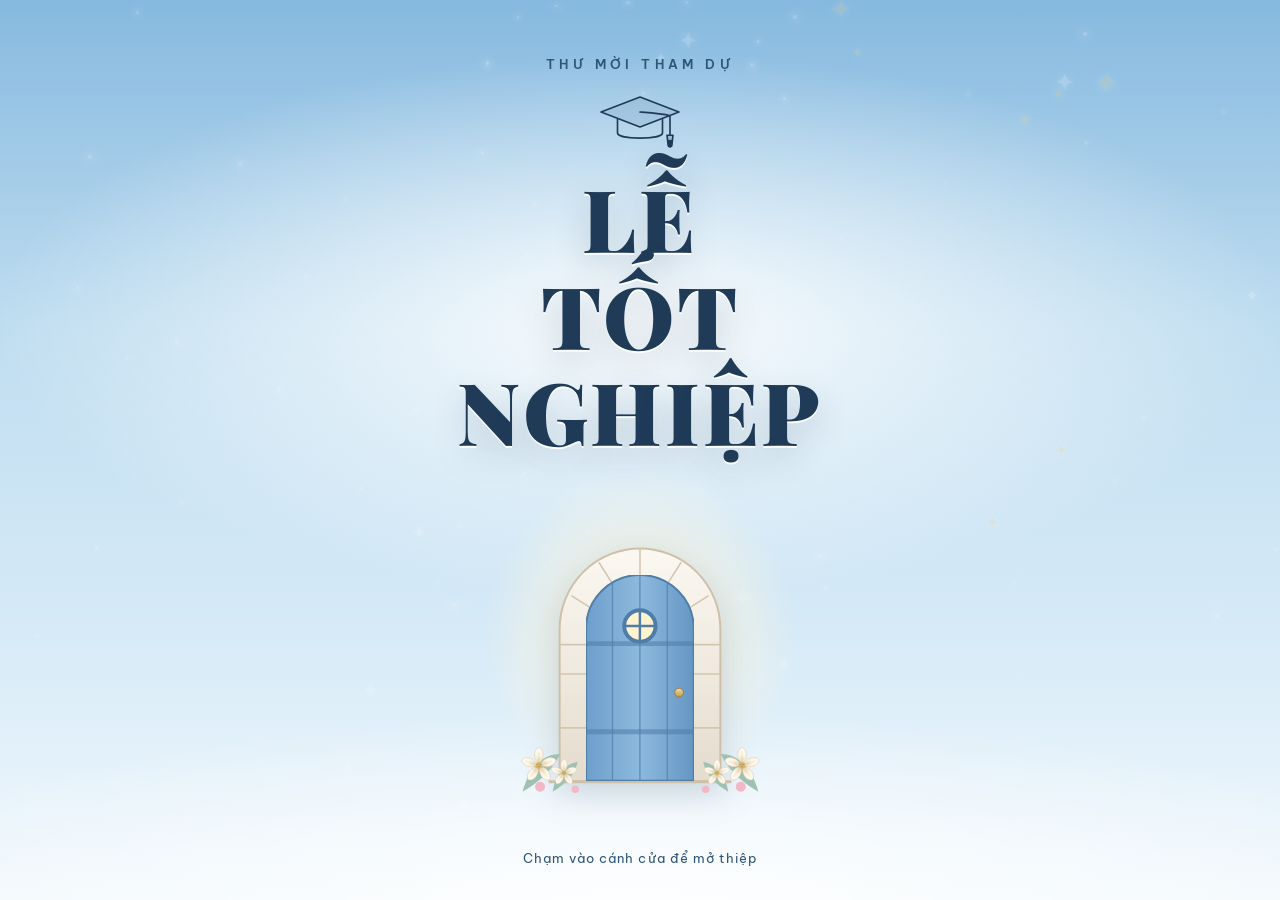
<file: index.html>
<!doctype html>
<html lang="vi">
<head>
  <meta charset="utf-8">
  <meta name="viewport" content="width=device-width, initial-scale=1, viewport-fit=cover">
  <title>Thư mời Lễ Tốt Nghiệp · Nguyễn Minh Châu</title>
  <meta name="description" content="Thân mời bạn đến dự Lễ Tốt Nghiệp của Minh Châu. Chạm để mở thiệp và xác nhận tham gia.">
  <meta name="theme-color" content="#BFDDF0">

  <!-- Ảnh & tiêu đề khi chia sẻ link qua Zalo / Facebook / Messenger.
       Sau khi deploy, đổi og:image thành URL đầy đủ, vd: https://ten-ban.github.io/thiep/assets/img/og-cover.jpg -->
  <meta property="og:type" content="website">
  <meta property="og:title" content="Thư mời Lễ Tốt Nghiệp · Nguyễn Minh Châu">
  <meta property="og:description" content="Thân mời bạn đến dự Lễ Tốt Nghiệp của Minh Châu, 9:30 thứ Bảy 17/10/2026 tại ĐH Tôn Đức Thắng. Chạm để mở thiệp nhé!">
  <meta property="og:image" content="https://nhocratac.github.io/minhchau/assets/img/og-cover.jpg">
  <meta name="twitter:card" content="summary_large_image">

  <link rel="icon" href="assets/img/favicon.svg" type="image/svg+xml">
  <link rel="preconnect" href="https://fonts.googleapis.com">
  <link rel="preconnect" href="https://fonts.gstatic.com" crossorigin>
  <link rel="stylesheet" href="https://fonts.googleapis.com/css2?family=Be+Vietnam+Pro:wght@300;400;500;600;700&family=Great+Vibes&family=Playfair+Display:ital,wght@0,500;0,600;0,700;0,800;0,900;1,500&display=swap">
  <link rel="stylesheet" href="assets/css/style.css">
</head>
<body class="is-locked">

  <!-- ===== SVG dùng chung (hoa ly, mũ tốt nghiệp...) ===== -->
  <svg class="svg-defs" aria-hidden="true" focusable="false">
    <defs>
      <radialGradient id="g-lily" cx="0" cy="0" r="100" gradientUnits="userSpaceOnUse">
        <stop offset="0" stop-color="#FFFFFF"/>
        <stop offset=".32" stop-color="#E4F1FA"/>
        <stop offset=".7" stop-color="#8CBDE1"/>
        <stop offset="1" stop-color="#4F86B8"/>
      </radialGradient>
      <linearGradient id="g-cap" x1="0" y1="0" x2="1" y2="1">
        <stop offset="0" stop-color="#3B6A92"/>
        <stop offset="1" stop-color="#1F3B57"/>
      </linearGradient>
      <linearGradient id="g-gold" x1="0" y1="0" x2="0" y2="1">
        <stop offset="0" stop-color="#F1DCA6"/>
        <stop offset="1" stop-color="#C39A4E"/>
      </linearGradient>
      <radialGradient id="g-petal" cx=".5" cy=".85" r=".9">
        <stop offset="0" stop-color="#E7D3AE"/>
        <stop offset=".45" stop-color="#FBF4E6"/>
        <stop offset="1" stop-color="#FFFDF8"/>
      </radialGradient>
      <linearGradient id="g-paper" x1="0" y1="0" x2="0" y2="1">
        <stop offset="0" stop-color="#FFFDF6"/>
        <stop offset=".55" stop-color="#F4EAD3"/>
        <stop offset="1" stop-color="#E2D2AE"/>
      </linearGradient>
    </defs>

    <symbol id="i-lily" viewBox="-100 -100 200 200">
      <g fill="url(#g-lily)" stroke="#FFFFFF" stroke-opacity=".55" stroke-width="1">
        <path d="M0 0C18-26 28-64 0-98C-28-64-18-26 0 0Z"/>
        <path d="M0 0C18-26 28-64 0-98C-28-64-18-26 0 0Z" transform="rotate(120)"/>
        <path d="M0 0C18-26 28-64 0-98C-28-64-18-26 0 0Z" transform="rotate(240)"/>
        <path d="M0 0C15-22 24-56 0-86C-24-56-15-22 0 0Z" transform="rotate(60)"/>
        <path d="M0 0C15-22 24-56 0-86C-24-56-15-22 0 0Z" transform="rotate(180)"/>
        <path d="M0 0C15-22 24-56 0-86C-24-56-15-22 0 0Z" transform="rotate(300)"/>
      </g>
      <g stroke="#FFFFFF" stroke-opacity=".7" stroke-width="1.2" fill="none">
        <path d="M0-8V-78"/><path d="M0-8V-78" transform="rotate(120)"/><path d="M0-8V-78" transform="rotate(240)"/>
      </g>
      <g stroke="#F3E6C4" stroke-width="1.4" fill="#E9CF8E">
        <path d="M0 0Q6-20 10-34" fill="none"/><ellipse cx="10" cy="-36" rx="2.4" ry="4.2"/>
        <path d="M0 0Q-8-18-14-30" fill="none"/><ellipse cx="-14" cy="-32" rx="2.4" ry="4.2"/>
        <path d="M0 0Q18-8 30-12" fill="none"/><ellipse cx="32" cy="-12" rx="4.2" ry="2.4"/>
        <path d="M0 0Q-16 6-28 4" fill="none"/><ellipse cx="-30" cy="4" rx="4.2" ry="2.4"/>
      </g>
    </symbol>

    <symbol id="i-cap-line" viewBox="0 0 120 84">
      <g fill="none" stroke="currentColor" stroke-width="2.2" stroke-linejoin="round" stroke-linecap="round">
        <path d="M60 8 112 28 60 48 8 28Z" fill="currentColor" fill-opacity=".08"/>
        <path d="M30 38v18c0 9 60 9 60 0V38"/>
        <path d="M60 28c14 1 30 2 40 5v26"/>
        <path d="M96 59h8l-1.5 13h-5Z" fill="currentColor" fill-opacity=".2"/>
        <path d="M98 66v8M100 66v9M102 66v8"/>
      </g>
    </symbol>

    <symbol id="i-cap" viewBox="0 0 120 92">
      <path d="M32 40v20c0 10 56 10 56 0V40Z" fill="#1A2F45"/>
      <path d="M6 33 60 55l54-22v4L60 59 6 37Z" fill="#142638"/>
      <path d="M60 10l54 23-54 22L6 33Z" fill="url(#g-cap)"/>
      <path d="M60 14 104 33 60 51" fill="none" stroke="#FFFFFF" stroke-opacity=".18" stroke-width="1.5"/>
      <path d="M60 33c16 3 30 7 38 11v20" fill="none" stroke="url(#g-gold)" stroke-width="2.4" stroke-linecap="round"/>
      <path d="M94 63h8l3 19H91Z" fill="url(#g-gold)"/>
      <path d="M94 68l-1 13M98 68v14M102 68l1 13" stroke="#B88F45" stroke-width=".9"/>
      <circle cx="60" cy="33" r="3.4" fill="url(#g-gold)"/>
    </symbol>

    <symbol id="i-flourish" viewBox="0 0 170 120">
      <g fill="none" stroke="#FFFFFF" stroke-linecap="round">
        <path d="M166 6C130 2 104 16 98 38c-5 20 14 30 26 18 9-9 0-21-9-15" stroke-width="2"/>
        <path d="M98 38C76 28 50 34 40 54c-8 17 7 29 20 21 9-6 3-17-6-13" stroke-width="2"/>
        <path d="M40 54C26 52 14 60 8 74" stroke-width="1.6"/>
        <path d="M124 56c10 16 30 20 40 8" stroke-width="1.6"/>
        <path d="M166 16c-20 4-32 14-34 30" stroke-width="3.2" stroke-dasharray="0 7" opacity=".9"/>
        <path d="M150 74c-14 14-34 18-52 12" stroke-width="3.2" stroke-dasharray="0 7" opacity=".9"/>
        <path d="M84 20c-16-6-34-2-46 10" stroke-width="3" stroke-dasharray="0 7" opacity=".85"/>
        <path d="M30 86c-6 8-14 12-24 12" stroke-width="2.6" stroke-dasharray="0 6" opacity=".8"/>
      </g>
      <g fill="#FFFFFF"><circle cx="8" cy="74" r="2.4"/><circle cx="164" cy="64" r="2.4"/><circle cx="115" cy="41" r="2"/><circle cx="54" cy="62" r="2"/></g>
    </symbol>

    <symbol id="i-flower" viewBox="-40 -40 80 80">
      <g fill="url(#g-petal)" stroke="#D9C29B" stroke-width="1">
        <path d="M0-4C-12-12-12-34 0-38 12-34 12-12 0-4Z"/>
        <path d="M0-4C-12-12-12-34 0-38 12-34 12-12 0-4Z" transform="rotate(72)"/>
        <path d="M0-4C-12-12-12-34 0-38 12-34 12-12 0-4Z" transform="rotate(144)"/>
        <path d="M0-4C-12-12-12-34 0-38 12-34 12-12 0-4Z" transform="rotate(216)"/>
        <path d="M0-4C-12-12-12-34 0-38 12-34 12-12 0-4Z" transform="rotate(288)"/>
      </g>
      <g stroke="#E3CFA6" stroke-width=".8" fill="none" opacity=".9">
        <path d="M0-8V-30"/><path d="M0-8V-30" transform="rotate(72)"/><path d="M0-8V-30" transform="rotate(144)"/><path d="M0-8V-30" transform="rotate(216)"/><path d="M0-8V-30" transform="rotate(288)"/>
      </g>
      <circle r="7" fill="#D8B46A"/>
      <g fill="#A47E3C"><circle cx="-2.5" cy="-2" r="1.1"/><circle cx="2.6" cy="-1.4" r="1.1"/><circle cx="0" cy="2.6" r="1.1"/></g>
    </symbol>

    <symbol id="i-diploma" viewBox="0 0 170 96">
      <rect x="12" y="32" width="132" height="32" rx="16" fill="url(#g-paper)" stroke="#D6C29A"/>
      <ellipse cx="144" cy="48" rx="9" ry="16" fill="#F7EEDA" stroke="#D6C29A"/>
      <ellipse cx="144" cy="48" rx="4" ry="8" fill="none" stroke="#CDB68A"/>
      <path d="M22 38h100" stroke="#FFFFFF" stroke-width="3" stroke-linecap="round" opacity=".8"/>
      <rect x="70" y="30" width="13" height="36" fill="#2E5577"/>
      <path d="M76 48C58 26 48 42 60 50ZM77 48c18-22 28-6 16 2Z" fill="#2E5577"/>
      <path d="M74 50 62 82l7-3 4 7 4-34ZM79 50l13 31-7-2-4 7-3-35Z" fill="#244867"/>
      <circle cx="76.5" cy="48.5" r="5" fill="url(#g-gold)"/>
    </symbol>

    <symbol id="i-sparkle" viewBox="0 0 20 20">
      <path d="M10 0c1 6 4 9 10 10-6 1-9 4-10 10C9 14 6 11 0 10 6 9 9 6 10 0Z"/>
    </symbol>
  </svg>

  <!-- =================================================================
       1) MÀN MỞ ĐẦU — chạm cửa để mở thiệp
       ================================================================= -->
  <section class="intro" id="intro" aria-label="Mở thiệp mời">
    <div class="intro__stars" id="stars" aria-hidden="true"></div>

    <div class="intro__content">
      <p class="intro__eyebrow" data-bind="text.eyebrow">Thư mời tham dự</p>
      <svg class="intro__cap" aria-hidden="true"><use href="#i-cap-line"/></svg>
      <h1 class="intro__title" id="introTitle">Lễ Tốt Nghiệp</h1>
    </div>

    <button class="door" id="door" type="button" aria-label="Mở thiệp mời">
      <span class="door__glow" aria-hidden="true"></span>
      <svg class="door__frame" viewBox="0 0 200 260" aria-hidden="true">
        <defs>
          <radialGradient id="g-doorlight" cx=".5" cy=".55" r=".6">
            <stop offset="0" stop-color="#FFFFFF"/>
            <stop offset=".6" stop-color="#FFF6DD"/>
            <stop offset="1" stop-color="#F6DFA4"/>
          </radialGradient>
          <linearGradient id="g-stone" x1="0" y1="0" x2="0" y2="1">
            <stop offset="0" stop-color="#FBF8F2"/>
            <stop offset="1" stop-color="#E4DCCD"/>
          </linearGradient>
        </defs>
        <path d="M18 260V104a82 82 0 0 1 164 0v156Z" fill="url(#g-stone)" stroke="#CDBFA8" stroke-width="2"/>
        <g stroke="#D3C6B0" stroke-width="1.6" fill="none">
          <path d="M18 150h27M155 150h27M18 205h27M155 205h27M18 120h27M155 120h27"/>
          <path d="M100 22v28M58 36l14 22M142 36l-14 22M30 70l22 14M170 70l-22 14"/>
        </g>
        <path d="M45 260V105a55 55 0 0 1 110 0v155Z" fill="url(#g-doorlight)"/>
        <path d="M8 260h184" stroke="#CDBFA8" stroke-width="3" stroke-linecap="round"/>
      </svg>
      <span class="door__leaf" aria-hidden="true">
        <svg viewBox="45 50 110 210" preserveAspectRatio="none">
          <defs>
            <linearGradient id="g-wood" x1="0" y1="0" x2="1" y2="0">
              <stop offset="0" stop-color="#6E9FCB"/>
              <stop offset=".5" stop-color="#8DB9DE"/>
              <stop offset="1" stop-color="#6596C3"/>
            </linearGradient>
          </defs>
          <path d="M45 260V105a55 55 0 0 1 110 0v155Z" fill="url(#g-wood)" stroke="#4E7DA8" stroke-width="2"/>
          <g stroke="#5683AE" stroke-width="1.4" opacity=".8">
            <path d="M72 58V260M100 50V260M128 58V260"/>
          </g>
          <path d="M45 120h110M45 210h110" stroke="#4E7DA8" stroke-width="5" opacity=".55"/>
          <circle cx="100" cy="102" r="16" fill="#FFF3CF" stroke="#4E7DA8" stroke-width="4"/>
          <path d="M100 86v32M84 102h32" stroke="#4E7DA8" stroke-width="2.5"/>
          <circle cx="140" cy="170" r="4.5" fill="url(#g-gold)" stroke="#9C7A3A" stroke-width="1"/>
        </svg>
      </span>
      <svg class="door__flowers" viewBox="0 0 200 60" aria-hidden="true">
        <g fill="#9EC1B1"><path d="M6 58c6-22 18-30 30-30-6 12-16 22-30 30Z"/><path d="M194 58c-6-22-18-30-30-30 6 12 16 22 30 30Z"/><path d="M30 58c2-14 10-22 20-24-2 10-10 18-20 24Z"/><path d="M170 58c-2-14-10-22-20-24 2 10 10 18 20 24Z"/></g>
        <use href="#i-flower" x="4" y="22" width="30" height="30"/>
        <use href="#i-flower" x="28" y="32" width="22" height="22"/>
        <use href="#i-flower" x="166" y="22" width="30" height="30"/>
        <use href="#i-flower" x="150" y="32" width="22" height="22"/>
        <g fill="#F2B8C6"><circle cx="20" cy="54" r="4"/><circle cx="180" cy="54" r="4"/><circle cx="48" cy="56" r="3"/><circle cx="152" cy="56" r="3"/></g>
      </svg>
    </button>

    <p class="intro__hint" data-bind="text.tapHint">Chạm vào cánh cửa để mở thiệp</p>
  </section>

  <div class="flash" id="flash" aria-hidden="true"></div>

  <!-- =================================================================
       2) NỘI DUNG CHÍNH
       ================================================================= -->
  <main class="site" id="site" hidden>
    <div class="bg-flowers" aria-hidden="true">
      <svg class="lily lily--a"><use href="#i-lily"/></svg>
      <svg class="lily lily--b"><use href="#i-lily"/></svg>
      <svg class="lily lily--c"><use href="#i-lily"/></svg>
      <svg class="lily lily--d"><use href="#i-lily"/></svg>
    </div>

    <!-- 2.1 Thiệp mời -->
    <section class="section section--invite" id="thiep" aria-label="Thiệp mời">
      <article class="invite" id="invite">
        <svg class="invite__frame" id="inviteFrame" aria-hidden="true"><path/></svg>
        <svg class="invite__flourish" aria-hidden="true"><use href="#i-flourish"/></svg>

        <header class="invite__top">
          <figure class="badge" aria-label="Ảnh người tốt nghiệp">
            <span class="badge__strap" aria-hidden="true"></span>
            <span class="badge__body">
              <span class="badge__slot" aria-hidden="true"></span>
              <img class="badge__photo" id="photo" src="assets/img/avatar.svg" alt="Ảnh chân dung" width="300" height="400">
            </span>
          </figure>
          <div class="invite__lead">
            <p class="invite__line" data-bind="text.inviteLine">Thân mời bạn đến dự</p>
            <svg class="invite__cap" aria-hidden="true"><use href="#i-cap"/></svg>
          </div>
        </header>

        <h2 class="invite__ceremony" id="ceremony"><span>Graduation</span><span>Ceremony</span></h2>
        <p class="invite__name" data-bind="graduate.name">Nguyễn Minh Anh</p>
        <p class="invite__degree" data-bind="graduate.degree">Cử nhân Quản trị Kinh doanh</p>

        <div class="date" aria-label="Thời gian" id="dateBlock">
          <p class="date__month" id="dMonth">Tháng 12</p>
          <div class="date__row">
            <span class="date__side" id="dWeekday">Thứ Bảy</span>
            <span class="date__day" id="dDay">19</span>
            <span class="date__side" id="dTime">16:30 – 18:30</span>
          </div>
          <p class="date__year" id="dYear">2026</p>
        </div>

        <div class="venue">
          <p class="venue__name" data-bind="venue.name">Trường Đại học ABC</p>
          <p class="venue__hall" data-bind="venue.hall">Hội trường A, tầng 3</p>
          <p class="venue__addr" data-bind="venue.address">123 Đường Hoa Sữa, Phường Hoàn Kiếm, Hà Nội</p>
        </div>

        <svg class="invite__flowers" aria-hidden="true" viewBox="0 0 160 130">
          <g fill="#A8C7B8"><path d="M20 120c4-30 22-48 46-52-10 22-26 40-46 52Z"/><path d="M96 124c-6-20-2-40 14-52 4 20-2 38-14 52Z"/><path d="M6 86c18-6 34 0 44 12-18 4-32 0-44-12Z"/></g>
          <use href="#i-flower" x="16" y="38" width="86" height="86"/>
          <use href="#i-flower" x="84" y="20" width="60" height="60"/>
          <use href="#i-flower" x="92" y="84" width="40" height="40"/>
        </svg>
        <svg class="invite__diploma" aria-hidden="true"><use href="#i-diploma"/></svg>
      </article>

      <a class="scroll-cue" href="#loi-nhan" aria-label="Xem tiếp">
        <span>Kéo xuống</span>
        <svg viewBox="0 0 24 24" aria-hidden="true"><path d="M6 9l6 6 6-6" fill="none" stroke="currentColor" stroke-width="2" stroke-linecap="round" stroke-linejoin="round"/></svg>
      </a>
    </section>

    <!-- 2.1b Lời nhắn -->
    <section class="section" id="loi-nhan" data-reveal>
      <p class="section__script">A little note</p>
      <h2 class="section__title">Lời nhắn</h2>
      <p class="note" data-bind="text.message"></p>
    </section>

    <!-- 2.2 Đếm ngược + lưu lịch -->
    <section class="section" id="dem-nguoc" data-reveal>
      <p class="section__script">Save the date</p>
      <h2 class="section__title">Đếm ngược</h2>
      <div class="countdown" id="countdown" role="timer" aria-live="off">
        <div class="countdown__cell"><span class="countdown__num" id="cdDays">00</span><span class="countdown__label">Ngày</span></div>
        <div class="countdown__cell"><span class="countdown__num" id="cdHours">00</span><span class="countdown__label">Giờ</span></div>
        <div class="countdown__cell"><span class="countdown__num" id="cdMins">00</span><span class="countdown__label">Phút</span></div>
        <div class="countdown__cell"><span class="countdown__num" id="cdSecs">00</span><span class="countdown__label">Giây</span></div>
      </div>
      <p class="countdown__done" id="cdDone" hidden>Buổi lễ đã diễn ra. Cảm ơn bạn đã cùng mình đi qua chặng đường này!</p>

      <div class="cal">
        <p class="cal__label">Lưu vào lịch để không quên nhé</p>
        <div class="btn-row">
          <a class="btn btn--primary" id="calGoogle" href="#" target="_blank" rel="noopener">
            <svg viewBox="0 0 24 24" aria-hidden="true"><rect x="3" y="5" width="18" height="16" rx="3" fill="none" stroke="currentColor" stroke-width="2"/><path d="M3 10h18M8 3v4M16 3v4" stroke="currentColor" stroke-width="2" stroke-linecap="round"/></svg>
            Google Calendar
          </a>
          <button class="btn btn--ghost" id="calIcs" type="button">
            <svg viewBox="0 0 24 24" aria-hidden="true"><path d="M12 4v11m0 0-4-4m4 4 4-4M5 20h14" fill="none" stroke="currentColor" stroke-width="2" stroke-linecap="round" stroke-linejoin="round"/></svg>
            iPhone / Outlook
          </button>
        </div>
      </div>
    </section>

    <!-- 2.3 Địa điểm -->
    <section class="section" id="dia-diem" data-reveal>
      <p class="section__script">Where</p>
      <h2 class="section__title">Địa điểm</h2>
      <div class="place">
        <div class="place__info">
          <svg class="place__pin" viewBox="0 0 24 24" aria-hidden="true"><path d="M12 22s7-6.2 7-12a7 7 0 1 0-14 0c0 5.8 7 12 7 12Z" fill="currentColor"/><circle cx="12" cy="10" r="2.6" fill="#FFFFFF"/></svg>
          <div>
            <p class="place__name" data-bind="venue.name">Trường Đại học ABC</p>
            <p class="place__hall" data-bind="venue.hall">Hội trường A, tầng 3</p>
            <p class="place__addr" id="placeAddr" data-bind="venue.address">123 Đường Hoa Sữa, Phường Hoàn Kiếm, Hà Nội</p>
          </div>
        </div>
        <div class="place__map" id="mapBox"></div>
        <figure class="campus" id="campus">
          <figcaption class="campus__title">Sơ đồ trong trường</figcaption>
          <a class="campus__frame" id="campusLink" href="#" target="_blank" rel="noopener" aria-label="Mở sơ đồ khuôn viên cỡ lớn">
            <img id="campusImg" alt="Sơ đồ khuôn viên Đại học Tôn Đức Thắng, điểm hẹn ở khu cỏ trước Tòa G" loading="lazy" width="1000" height="620">
            <!-- Vị trí ghim: % theo chiều ngang / dọc của ảnh -->
            <span class="campus__pin" style="left: 32.5%; top: 51.1%" aria-hidden="true">
              <span class="campus__label">Gặp nhau ở đây 📸</span>
            </span>
          </a>
          <p class="campus__hint">Chạm vào sơ đồ để xem bản đồ lớn</p>
        </figure>
        <div class="btn-row">
          <a class="btn btn--primary" id="mapDirections" href="#" target="_blank" rel="noopener">
            <svg viewBox="0 0 24 24" aria-hidden="true"><path d="M3 11 21 3l-8 18-2-8Z" fill="none" stroke="currentColor" stroke-width="2" stroke-linejoin="round"/></svg>
            Chỉ đường
          </a>
          <button class="btn btn--ghost" id="copyAddr" type="button">
            <svg viewBox="0 0 24 24" aria-hidden="true"><rect x="8" y="8" width="12" height="12" rx="2" fill="none" stroke="currentColor" stroke-width="2"/><path d="M16 8V6a2 2 0 0 0-2-2H6a2 2 0 0 0-2 2v8a2 2 0 0 0 2 2h2" fill="none" stroke="currentColor" stroke-width="2"/></svg>
            Sao chép địa chỉ
          </button>
        </div>
      </div>
    </section>

    <!-- 2.4 Xác nhận tham gia -->
    <section class="section" id="xac-nhan" data-reveal>
      <p class="section__script">Will you join?</p>
      <h2 class="section__title">Xác nhận tham gia</h2>

      <form class="rsvp" id="rsvpForm" novalidate>
        <h3 class="rsvp__title">RSVP</h3>

        <div class="field">
          <label class="field__label" for="rsvpName">Tên của bạn</label>
          <input class="field__input" id="rsvpName" name="name" type="text" autocomplete="name" maxlength="80" placeholder="Ví dụ: Trần Thu Hà" required>
        </div>

        <fieldset class="field">
          <legend class="field__label">Bạn sẽ đến chứ?</legend>
          <label class="choice">
            <input type="radio" name="attending" value="yes" id="attYes">
            <span class="choice__box"><span class="choice__fill" aria-hidden="true"></span><span class="choice__text">Chắc chắn rồi, không thể bỏ lỡ!</span><span class="choice__pct" aria-hidden="true"></span></span>
          </label>
          <label class="choice">
            <input type="radio" name="attending" value="no" id="attNo">
            <span class="choice__box"><span class="choice__fill" aria-hidden="true"></span><span class="choice__text">Tiếc quá, lần này mình bận mất rồi.</span><span class="choice__pct" aria-hidden="true"></span></span>
          </label>
        </fieldset>

        <div class="field" id="guestsField" hidden>
          <label class="field__label" for="rsvpGuests">Bạn đi mấy người?</label>
          <div class="stepper">
            <button type="button" class="stepper__btn" data-step="-1" aria-label="Bớt một người">−</button>
            <input class="stepper__val" id="rsvpGuests" name="guests" type="number" inputmode="numeric" min="1" max="10" value="1">
            <button type="button" class="stepper__btn" data-step="1" aria-label="Thêm một người">+</button>
          </div>
        </div>

        <div class="field" id="messageField">
          <label class="field__label" for="rsvpMessage">Gửi lời chúc <span class="field__opt">(không bắt buộc)</span></label>
          <textarea class="field__input field__input--area" id="rsvpMessage" name="message" rows="3" maxlength="500" placeholder="Chúc mừng tân cử nhân..."></textarea>
        </div>

        <!-- chống spam: người thật không nhìn thấy ô này -->
        <input class="hp" type="text" name="website" id="rsvpWebsite" tabindex="-1" autocomplete="off" aria-hidden="true">

        <button class="btn btn--primary btn--block" id="rsvpSubmit" type="submit" disabled>Gửi xác nhận</button>
        <p class="rsvp__note" id="rsvpNote" role="status" aria-live="polite"></p>

        <div class="rsvp__done" id="rsvpDone" hidden>
          <p class="rsvp__saved">
            <svg viewBox="0 0 24 24" aria-hidden="true"><circle cx="12" cy="12" r="10" fill="currentColor"/><path d="m7.5 12.5 3 3 6-6.5" fill="none" stroke="#FFFFFF" stroke-width="2.2" stroke-linecap="round" stroke-linejoin="round"/></svg>
            <span id="rsvpSavedText">Đã lưu câu trả lời</span>
          </p>
          <button class="rsvp__edit" id="rsvpEdit" type="button">Sửa câu trả lời</button>
        </div>
      </form>
    </section>

    <!-- 2.5 Liên hệ -->
    <section class="section" id="lien-he" data-reveal>
      <p class="section__script">Contact</p>
      <h2 class="section__title">Liên hệ</h2>
      <p class="contact__phone" id="contactPhone"></p>
      <div class="btn-row">
        <a class="btn btn--primary" id="contactCall" href="#">
          <svg viewBox="0 0 24 24" aria-hidden="true"><path d="M5 4h4l2 5-2.5 1.5a11 11 0 0 0 5 5L15 13l5 2v4a2 2 0 0 1-2 2A16 16 0 0 1 3 6a2 2 0 0 1 2-2Z" fill="none" stroke="currentColor" stroke-width="2" stroke-linejoin="round"/></svg>
          Gọi điện
        </a>
        <a class="btn btn--ghost" id="contactZalo" href="#" target="_blank" rel="noopener">
          <svg viewBox="0 0 24 24" aria-hidden="true"><path d="M4 5h16v11H9l-5 4Z" fill="none" stroke="currentColor" stroke-width="2" stroke-linejoin="round"/></svg>
          Nhắn Zalo
        </a>
      </div>
    </section>

    <footer class="footer" data-reveal>
      <p class="footer__script">Thank you</p>
      <p class="footer__text" data-bind="text.closing">Sự có mặt của bạn sẽ làm ngày đặc biệt này trọn vẹn hơn. Hẹn gặp bạn nhé!</p>
      <p class="footer__name" data-bind="graduate.name">Nguyễn Minh Anh</p>
    </footer>
  </main>

  <!-- Nút nhạc -->
  <button class="music" id="musicBtn" type="button" aria-label="Tắt nhạc" aria-pressed="true" hidden>
    <svg class="music__disc" viewBox="0 0 48 48" aria-hidden="true">
      <circle cx="24" cy="24" r="22" fill="#1F3B57"/>
      <circle cx="24" cy="24" r="17" fill="none" stroke="#FFFFFF" stroke-opacity=".14"/>
      <circle cx="24" cy="24" r="13" fill="none" stroke="#FFFFFF" stroke-opacity=".14"/>
      <path d="M10 18a15 15 0 0 1 8-8" fill="none" stroke="#FFFFFF" stroke-opacity=".45" stroke-width="2" stroke-linecap="round"/>
      <circle cx="24" cy="24" r="8" fill="#BFDDF0"/>
      <circle cx="24" cy="24" r="2" fill="#1F3B57"/>
    </svg>
    <span class="music__off" aria-hidden="true">
      <svg viewBox="0 0 24 24"><path d="M5 5l14 14" stroke="currentColor" stroke-width="2.6" stroke-linecap="round"/></svg>
    </span>
  </button>
  <audio id="bgm" loop preload="auto"></audio>

  <!-- Bản đồ khuôn viên cỡ lớn, có khoanh vùng điểm hẹn -->
  <div class="lightbox" id="campusBox" role="dialog" aria-modal="true" aria-label="Sơ đồ khuôn viên, điểm hẹn ở Tòa G" hidden>
    <div class="lightbox__panel">
      <div class="lightbox__head">
        <p class="lightbox__title">Điểm hẹn · Tòa G</p>
        <button class="lightbox__close" id="campusClose" type="button" aria-label="Đóng">
          <svg viewBox="0 0 24 24" aria-hidden="true"><path d="M6 6l12 12M18 6 6 18" fill="none" stroke="currentColor" stroke-width="2.4" stroke-linecap="round"/></svg>
        </button>
      </div>
      <div class="lightbox__scroll">
        <div class="lightbox__map">
          <img id="campusFullImg" alt="Sơ đồ khuôn viên Đại học Tôn Đức Thắng" width="1510" height="660">
          <!-- Vòng khoanh: toạ độ theo pixel của ảnh campus-map-full.jpg (1510×660) -->
          <svg class="lightbox__ring" viewBox="0 0 1510 660" preserveAspectRatio="none" aria-hidden="true">
            <ellipse cx="330" cy="250" rx="185" ry="150" transform="rotate(-20 330 250)"/>
          </svg>
          <span class="lightbox__tag" style="left: 21.9%; top: 66%">Điểm hẹn · Tòa G 📸</span>
        </div>
      </div>
      <p class="lightbox__hint">Vuốt ngang để xem cả khuôn viên</p>
    </div>
  </div>

  <div class="toast" id="toast" role="status" aria-live="polite"></div>

  <script src="assets/js/config.js"></script>
  <script src="assets/js/main.js"></script>
</body>
</html>
</file>
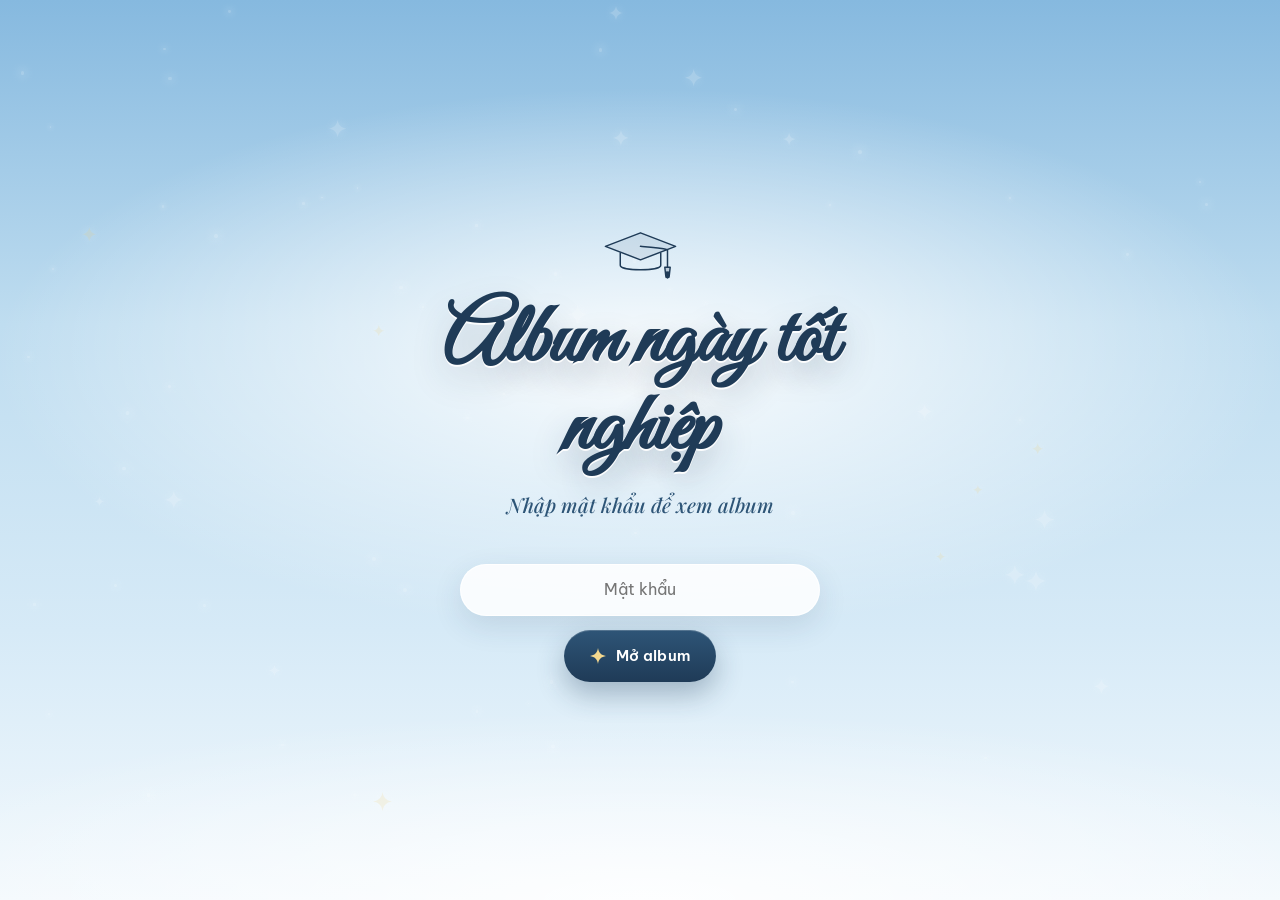
<file: album.html>
<!doctype html>
<html lang="vi">
<head>
  <meta charset="utf-8">
  <meta name="viewport" content="width=device-width, initial-scale=1, viewport-fit=cover">
  <title>Album kỷ niệm · Minh Châu</title>
  <meta name="robots" content="noindex">
  <!-- Không gửi Referer: Google chặn (lỗi 429) ảnh Drive bị nhúng từ trang khác -->
  <meta name="referrer" content="no-referrer">
  <meta name="theme-color" content="#BFDDF0">

<link rel="icon" href="assets/img/favicon.svg" type="image/svg+xml">
  <link rel="preconnect" href="https://fonts.googleapis.com">
  <link rel="preconnect" href="https://fonts.gstatic.com" crossorigin>
  <link rel="stylesheet" href="https://fonts.googleapis.com/css2?family=Be+Vietnam+Pro:wght@300;400;500;600;700&family=Great+Vibes&family=Playfair+Display:ital,wght@0,500;0,600;0,700;0,800;0,900;1,500&display=swap">
  <link rel="stylesheet" href="assets/css/style.css">
  <link rel="stylesheet" href="assets/css/memories.css">
</head>
<body class="is-locked">

  <!-- ===== SVG dùng chung ===== -->
  <svg class="svg-defs" aria-hidden="true" focusable="false">
    <defs>
      <radialGradient id="g-lily" cx="0" cy="0" r="100" gradientUnits="userSpaceOnUse">
        <stop offset="0" stop-color="#FFFFFF"/>
        <stop offset=".32" stop-color="#E4F1FA"/>
        <stop offset=".7" stop-color="#8CBDE1"/>
        <stop offset="1" stop-color="#4F86B8"/>
      </radialGradient>
    </defs>

    <symbol id="i-lily" viewBox="-100 -100 200 200">
      <g fill="url(#g-lily)" stroke="#FFFFFF" stroke-opacity=".55" stroke-width="1">
        <path d="M0 0C18-26 28-64 0-98C-28-64-18-26 0 0Z"/>
        <path d="M0 0C18-26 28-64 0-98C-28-64-18-26 0 0Z" transform="rotate(120)"/>
        <path d="M0 0C18-26 28-64 0-98C-28-64-18-26 0 0Z" transform="rotate(240)"/>
        <path d="M0 0C15-22 24-56 0-86C-24-56-15-22 0 0Z" transform="rotate(60)"/>
        <path d="M0 0C15-22 24-56 0-86C-24-56-15-22 0 0Z" transform="rotate(180)"/>
        <path d="M0 0C15-22 24-56 0-86C-24-56-15-22 0 0Z" transform="rotate(300)"/>
      </g>
      <g stroke="#FFFFFF" stroke-opacity=".7" stroke-width="1.2" fill="none">
        <path d="M0-8V-78"/><path d="M0-8V-78" transform="rotate(120)"/><path d="M0-8V-78" transform="rotate(240)"/>
      </g>
      <g stroke="#F3E6C4" stroke-width="1.4" fill="#E9CF8E">
        <path d="M0 0Q6-20 10-34" fill="none"/><ellipse cx="10" cy="-36" rx="2.4" ry="4.2"/>
        <path d="M0 0Q-8-18-14-30" fill="none"/><ellipse cx="-14" cy="-32" rx="2.4" ry="4.2"/>
        <path d="M0 0Q18-8 30-12" fill="none"/><ellipse cx="32" cy="-12" rx="4.2" ry="2.4"/>
        <path d="M0 0Q-16 6-28 4" fill="none"/><ellipse cx="-30" cy="4" rx="4.2" ry="2.4"/>
      </g>
    </symbol>

    <symbol id="i-cap-line" viewBox="0 0 120 84">
      <g fill="none" stroke="currentColor" stroke-width="2.2" stroke-linejoin="round" stroke-linecap="round">
        <path d="M60 8 112 28 60 48 8 28Z" fill="currentColor" fill-opacity=".08"/>
        <path d="M30 38v18c0 9 60 9 60 0V38"/>
        <path d="M60 28c14 1 30 2 40 5v26"/>
        <path d="M96 59h8l-1.5 13h-5Z" fill="currentColor" fill-opacity=".2"/>
        <path d="M98 66v8M100 66v9M102 66v8"/>
      </g>
    </symbol>

    <symbol id="i-sparkle" viewBox="0 0 20 20">
      <path d="M10 0c1 6 4 9 10 10-6 1-9 4-10 10C9 14 6 11 0 10 6 9 9 6 10 0Z"/>
    </symbol>
  </svg>

  <!-- 1) MÀN NHẬP MẬT KHẨU -->
  <section class="mem-intro" id="gate" aria-label="Album kỷ niệm">
    <div class="mem-intro__stars" id="stars" aria-hidden="true"></div>
    <div class="mem-intro__content">
      <svg class="mem-intro__cap" aria-hidden="true"><use href="#i-cap-line"/></svg>
      <h1 class="mem-intro__script" id="albumTitle"></h1>
      <p class="mem-intro__line" id="hint"></p>
    </div>
    <form class="mem-intro__action mem-pass" id="form" autocomplete="off" novalidate onsubmit="return false">
      <label class="mem-pass__label" for="pw" id="pwLabel">Mật khẩu</label>
      <input class="mem-pass__input" id="pw" type="password" autocomplete="current-password" required>
      <button class="mem-cta" id="submit" type="submit">
        <svg class="mem-cta__spark" aria-hidden="true"><use href="#i-sparkle"/></svg>
        <span id="submitText"></span>
      </button>
      <p class="mem-intro__status" id="status" role="alert" hidden></p>
    </form>
  </section>

  <!-- 2) LƯỚI ẢNH (chỉ có ảnh sau khi mở khoá) -->
  <main class="site mem-page" id="site" hidden>
    <div class="bg-flowers" aria-hidden="true">
      <svg class="lily lily--a"><use href="#i-lily"/></svg>
      <svg class="lily lily--b"><use href="#i-lily"/></svg>
      <svg class="lily lily--c"><use href="#i-lily"/></svg>
    </div>
    <section class="mem-section" aria-label="Album ảnh">
      <h2 class="mem-card__name mem-album__title" id="pageTitle"></h2>
      <div class="mem-album__sections" id="sections"></div>
      <p class="mem-empty" id="noPhotos" hidden></p>
    </section>
  </main>

  <script src="assets/js/config.js"></script>
  <script src="assets/js/memories-core.js"></script>
  <script src="assets/js/album.js"></script>
</body>
</html>
</file>
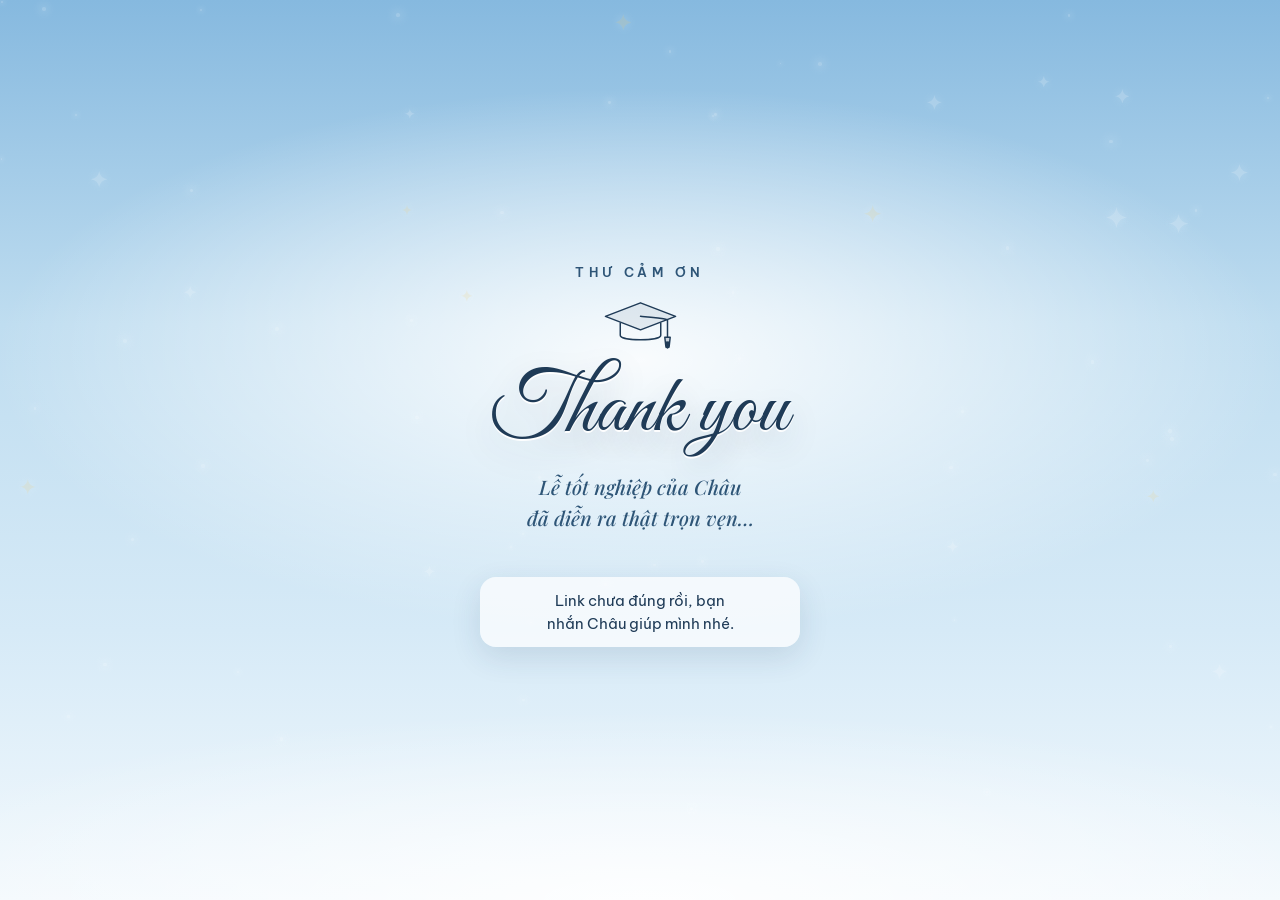
<file: cam-on.html>
<!doctype html>
<html lang="vi">
<head>
  <meta charset="utf-8">
  <meta name="viewport" content="width=device-width, initial-scale=1, viewport-fit=cover">
  <title>Cảm ơn bạn · Lễ Tốt Nghiệp Minh Châu</title>
  <meta name="description" content="Cảm ơn bạn đã đến chung vui ngày tốt nghiệp của Châu. Chạm để cùng nhìn lại khoảnh khắc của chúng mình 💙">
  <meta name="robots" content="noindex">
  <!-- Không gửi Referer: Google chặn (lỗi 429) ảnh Drive bị nhúng từ trang khác -->
  <meta name="referrer" content="no-referrer">
  <meta name="theme-color" content="#BFDDF0">

  <!-- Ảnh & tiêu đề khi chia sẻ link qua Zalo / Facebook / Messenger (sửa trực tiếp ở đây, không qua config.js) -->
  <meta property="og:type" content="website">
  <meta property="og:title" content="Cảm ơn bạn · Lễ Tốt Nghiệp Minh Châu">
  <meta property="og:description" content="Cảm ơn bạn đã đến chung vui ngày tốt nghiệp của Châu. Chạm để cùng nhìn lại khoảnh khắc của chúng mình 💙">
  <meta property="og:image" content="https://nhocratac.github.io/minhchau/assets/img/og-cover.jpg">
  <meta name="twitter:card" content="summary_large_image">

  <link rel="icon" href="assets/img/favicon.svg" type="image/svg+xml">
  <link rel="preconnect" href="https://fonts.googleapis.com">
  <link rel="preconnect" href="https://fonts.gstatic.com" crossorigin>
  <link rel="stylesheet" href="https://fonts.googleapis.com/css2?family=Be+Vietnam+Pro:wght@300;400;500;600;700&family=Great+Vibes&family=Playfair+Display:ital,wght@0,500;0,600;0,700;0,800;0,900;1,500&display=swap">
  <link rel="stylesheet" href="assets/css/style.css">
  <link rel="stylesheet" href="assets/css/memories.css">
</head>
<body class="is-locked">

  <!-- ===== SVG dùng chung ===== -->
  <svg class="svg-defs" aria-hidden="true" focusable="false">
    <defs>
      <radialGradient id="g-lily" cx="0" cy="0" r="100" gradientUnits="userSpaceOnUse">
        <stop offset="0" stop-color="#FFFFFF"/>
        <stop offset=".32" stop-color="#E4F1FA"/>
        <stop offset=".7" stop-color="#8CBDE1"/>
        <stop offset="1" stop-color="#4F86B8"/>
      </radialGradient>
    </defs>

    <symbol id="i-lily" viewBox="-100 -100 200 200">
      <g fill="url(#g-lily)" stroke="#FFFFFF" stroke-opacity=".55" stroke-width="1">
        <path d="M0 0C18-26 28-64 0-98C-28-64-18-26 0 0Z"/>
        <path d="M0 0C18-26 28-64 0-98C-28-64-18-26 0 0Z" transform="rotate(120)"/>
        <path d="M0 0C18-26 28-64 0-98C-28-64-18-26 0 0Z" transform="rotate(240)"/>
        <path d="M0 0C15-22 24-56 0-86C-24-56-15-22 0 0Z" transform="rotate(60)"/>
        <path d="M0 0C15-22 24-56 0-86C-24-56-15-22 0 0Z" transform="rotate(180)"/>
        <path d="M0 0C15-22 24-56 0-86C-24-56-15-22 0 0Z" transform="rotate(300)"/>
      </g>
      <g stroke="#FFFFFF" stroke-opacity=".7" stroke-width="1.2" fill="none">
        <path d="M0-8V-78"/><path d="M0-8V-78" transform="rotate(120)"/><path d="M0-8V-78" transform="rotate(240)"/>
      </g>
      <g stroke="#F3E6C4" stroke-width="1.4" fill="#E9CF8E">
        <path d="M0 0Q6-20 10-34" fill="none"/><ellipse cx="10" cy="-36" rx="2.4" ry="4.2"/>
        <path d="M0 0Q-8-18-14-30" fill="none"/><ellipse cx="-14" cy="-32" rx="2.4" ry="4.2"/>
        <path d="M0 0Q18-8 30-12" fill="none"/><ellipse cx="32" cy="-12" rx="4.2" ry="2.4"/>
        <path d="M0 0Q-16 6-28 4" fill="none"/><ellipse cx="-30" cy="4" rx="4.2" ry="2.4"/>
      </g>
    </symbol>

    <symbol id="i-cap-line" viewBox="0 0 120 84">
      <g fill="none" stroke="currentColor" stroke-width="2.2" stroke-linejoin="round" stroke-linecap="round">
        <path d="M60 8 112 28 60 48 8 28Z" fill="currentColor" fill-opacity=".08"/>
        <path d="M30 38v18c0 9 60 9 60 0V38"/>
        <path d="M60 28c14 1 30 2 40 5v26"/>
        <path d="M96 59h8l-1.5 13h-5Z" fill="currentColor" fill-opacity=".2"/>
        <path d="M98 66v8M100 66v9M102 66v8"/>
      </g>
    </symbol>

    <symbol id="i-sparkle" viewBox="0 0 20 20">
      <path d="M10 0c1 6 4 9 10 10-6 1-9 4-10 10C9 14 6 11 0 10 6 9 9 6 10 0Z"/>
    </symbol>
  </svg>

  <!-- =================================================================
       1) MÀN MỞ ĐẦU — lời chào riêng cho từng khách
       ================================================================= -->
  <section class="mem-intro" id="intro" aria-label="Thư cảm ơn">
    <div class="mem-intro__stars" id="stars" aria-hidden="true"></div>

    <div class="mem-intro__content">
      <p class="mem-intro__eyebrow" id="eyebrow">Thư cảm ơn</p>
      <svg class="mem-intro__cap" aria-hidden="true"><use href="#i-cap-line"/></svg>
      <p class="mem-intro__script" id="introTitle" aria-hidden="true">Thank you</p>
      <p class="mem-intro__line" id="line1"></p>
      <p class="mem-intro__line mem-intro__line--2" id="line2" hidden></p>
    </div>

    <div class="mem-intro__action" aria-live="polite">
      <span class="mem-dots" id="loading" role="status" aria-label="Đang tải">
        <span></span><span></span><span></span>
      </span>
      <button class="mem-cta" id="cta" type="button" hidden>
        <svg class="mem-cta__spark" aria-hidden="true"><use href="#i-sparkle"/></svg>
        <span id="ctaText"></span>
      </button>
      <p class="mem-intro__status" id="status" hidden></p>
    </div>
  </section>

  <div class="flash" id="flash" aria-hidden="true"></div>

  <!-- =================================================================
       2) NỘI DUNG — lời nhắn của Châu và ảnh chụp cùng khách
       ================================================================= -->
  <main class="site mem-page" id="site" hidden>
    <div class="bg-flowers" aria-hidden="true">
      <svg class="lily lily--a"><use href="#i-lily"/></svg>
      <svg class="lily lily--b"><use href="#i-lily"/></svg>
      <svg class="lily lily--c"><use href="#i-lily"/></svg>
    </div>

    <section class="mem-section" aria-label="Lời cảm ơn">
      <article class="mem-card" id="card">
        <svg class="mem-card__spark mem-card__spark--l" aria-hidden="true"><use href="#i-sparkle"/></svg>
        <svg class="mem-card__spark mem-card__spark--r" aria-hidden="true"><use href="#i-sparkle"/></svg>
        <p class="mem-card__eyebrow" id="cardEyebrow">Thư cảm ơn</p>
        <h1 class="mem-card__name" id="guestName"></h1>
        <p class="mem-card__msg" id="message"></p>
        <span class="mem-card__rule" aria-hidden="true"></span>
        <p class="mem-card__closing" id="closing"></p>
        <p class="mem-card__sign" id="sign"></p>
      </article>

      <div class="mem-divider" aria-hidden="true">
        <svg><use href="#i-sparkle"/></svg>
      </div>

      <div class="mem-grid" id="grid"></div>
      <p class="mem-empty" id="noPhotos" hidden></p>
    </section>
  </main>

  <!-- Nút nhạc -->
  <button class="music" id="musicBtn" type="button" aria-label="Tắt nhạc" aria-pressed="true" hidden>
    <svg class="music__disc" viewBox="0 0 48 48" aria-hidden="true">
      <circle cx="24" cy="24" r="22" fill="#1F3B57"/>
      <circle cx="24" cy="24" r="17" fill="none" stroke="#FFFFFF" stroke-opacity=".14"/>
      <circle cx="24" cy="24" r="13" fill="none" stroke="#FFFFFF" stroke-opacity=".14"/>
      <path d="M10 18a15 15 0 0 1 8-8" fill="none" stroke="#FFFFFF" stroke-opacity=".45" stroke-width="2" stroke-linecap="round"/>
      <circle cx="24" cy="24" r="8" fill="#BFDDF0"/>
      <circle cx="24" cy="24" r="2" fill="#1F3B57"/>
    </svg>
    <span class="music__off" aria-hidden="true">
      <svg viewBox="0 0 24 24"><path d="M5 5l14 14" stroke="currentColor" stroke-width="2.6" stroke-linecap="round"/></svg>
    </span>
  </button>
  <audio id="bgm" loop preload="auto"></audio>

  <script src="assets/js/config.js"></script>
  <script src="assets/js/memories-core.js"></script>
  <script src="assets/js/thanks.js"></script>
</body>
</html>
</file>
<file: assets/css/style.css>
/* =====================================================================
   Thiệp mời Lễ Tốt Nghiệp — style
   Layout: một cột dọc kiểu thiệp giấy (tối đa 440px), nền xanh ngọc
   với hoa ly mờ; màn mở đầu là bầu trời sáng và cánh cửa cổ tích.
   ===================================================================== */
:root {
  /* Màu */
  --sky: #BFDDF0;          /* màu chủ đạo */
  --sky-50: #F3F9FD;
  --sky-100: #E3F0F9;
  --sky-300: #9CC9E6;
  --sky-500: #6E9FCB;
  --sky-700: #4A7EAE;
  --navy: #1F3B57;         /* chữ chính */
  --navy-2: #2E5577;       /* chữ phụ, viền */
  --gold: #C9A65E;
  --cream: #FBF6EC;
  --white: #FFFFFF;
  --line: #9DB4C8;
  --danger: #B4443B;

  /* Chữ */
  --f-script: "Great Vibes", "Segoe Script", "Brush Script MT", cursive;
  --f-serif: "Playfair Display", "Times New Roman", Georgia, serif;
  --f-sans: "Be Vietnam Pro", "Segoe UI", system-ui, -apple-system, Roboto, Arial, sans-serif;

  --shadow-soft: 0 10px 30px rgba(31, 59, 87, .12);
  --ease-out: cubic-bezier(.2, .7, .2, 1);
  color-scheme: light;
}

*, *::before, *::after { box-sizing: border-box; }
html { scroll-behavior: smooth; -webkit-text-size-adjust: 100%; }
body {
  margin: 0;
  font-family: var(--f-sans);
  font-size: 15px;
  line-height: 1.6;
  color: var(--navy);
  background: var(--sky);
  -webkit-font-smoothing: antialiased;
  -webkit-tap-highlight-color: transparent;
}
body.is-locked { overflow: hidden; height: 100%; }
img { max-width: 100%; }
[hidden] { display: none !important; }
p, h1, h2, h3, figure { margin: 0; }
button { font: inherit; color: inherit; }
:focus-visible { outline: 3px solid var(--navy); outline-offset: 3px; border-radius: 8px; }

.svg-defs { position: absolute; width: 0; height: 0; overflow: hidden; }

/* =====================================================================
   1) MÀN MỞ ĐẦU
   ===================================================================== */
.intro {
  position: fixed;
  inset: 0;
  z-index: 50;
  display: flex;
  flex-direction: column;
  align-items: center;
  justify-content: space-between;
  gap: 12px;
  padding: calc(env(safe-area-inset-top, 0px) + 6vh) 16px calc(env(safe-area-inset-bottom, 0px) + 3.5vh);
  overflow: hidden;
  text-align: center;
  background:
    radial-gradient(70% 42% at 50% 36%, rgba(255, 255, 255, .9) 0%, rgba(255, 255, 255, 0) 72%),
    radial-gradient(90% 30% at 50% 100%, rgba(255, 255, 255, .85) 0%, rgba(255, 255, 255, 0) 70%),
    linear-gradient(180deg, #86B9DF 0%, var(--sky) 36%, #D6EAF7 70%, var(--sky-50) 100%);
}
.intro__stars { position: absolute; inset: 0; pointer-events: none; }
.star {
  position: absolute;
  width: var(--s);
  height: var(--s);
  border-radius: 50%;
  background: var(--white);
  box-shadow: 0 0 calc(var(--s) * 2.5) calc(var(--s) * .6) rgba(255, 255, 255, .9);
  opacity: .2;
  animation: twinkle var(--d) ease-in-out var(--delay) infinite;
}
.spark {
  position: absolute;
  width: var(--s);
  height: var(--s);
  fill: var(--c, #FFFFFF);
  filter: drop-shadow(0 0 4px rgba(255, 255, 255, .95));
  opacity: .2;
  animation: twinkle var(--d) ease-in-out var(--delay) infinite;
}

.intro__content {
  position: relative;
  display: flex;
  flex-direction: column;
  align-items: center;
  gap: min(16px, 1.8vh);
  transition: opacity .7s ease, transform .9s var(--ease-out);
}
.intro__eyebrow {
  font-family: var(--f-sans);
  font-weight: 600;
  font-size: 13px;
  letter-spacing: .34em;
  text-transform: uppercase;
  color: var(--navy-2);
  animation: fadeIn 1.2s ease .2s both;
}
.intro__cap {
  width: min(96px, 10vh);
  height: min(68px, 7vh);
  color: var(--navy);
  animation: fadeIn 1s ease .5s both, floaty 4s ease-in-out 1.5s infinite;
}
.intro__title {
  display: flex;
  flex-direction: column;
  align-items: center;
  font-family: var(--f-serif);
  font-weight: 900;
  font-size: min(17vw, 92px, 9.6vh);
  line-height: 1.12;
  letter-spacing: .03em;
  text-transform: uppercase;
  color: var(--navy);
  text-shadow: 0 2px 0 rgba(255, 255, 255, .9), 0 14px 34px rgba(31, 59, 87, .2);
}
.intro__title .line { display: block; white-space: nowrap; }
.intro__title .ch { display: inline-block; animation: rise .9s var(--ease-out) both; }

.intro__hint {
  position: relative;
  font-size: 13px;
  letter-spacing: .08em;
  color: var(--navy-2);
  animation: fadeIn 1s ease 2s both, pulse 2.4s ease-in-out 3s infinite;
  transition: opacity .4s ease;
}

/* Cánh cửa */
.door {
  position: relative;
  flex: none;
  width: min(48vw, 196px, 29vh);
  aspect-ratio: 200 / 260;
  padding: 0;
  border: 0;
  background: none;
  cursor: pointer;
  perspective: 700px;
  animation: fadeIn 1.2s ease 1.4s both;
  transition: transform 1.6s cubic-bezier(.6, 0, .25, 1);
}
.door__glow {
  position: absolute;
  inset: -22% -30% -6%;
  border-radius: 50%;
  background: radial-gradient(closest-side, rgba(255, 255, 255, .95), rgba(255, 246, 221, .5) 55%, rgba(255, 255, 255, 0));
  animation: glow 3.2s ease-in-out infinite;
  transition: transform 1.4s ease, opacity 1s ease;
}
.door__frame { position: absolute; inset: 0; width: 100%; height: 100%; overflow: visible; filter: drop-shadow(0 10px 16px rgba(31, 59, 87, .18)); }
.door__leaf {
  position: absolute;
  left: 22.5%;
  top: 19.23%;
  width: 55%;
  height: 80.77%;
  transform-origin: 0 50%;
  transform-style: preserve-3d;
  animation: knock 5s ease-in-out 3.5s infinite;
  transition: transform 1.3s cubic-bezier(.55, .05, .3, 1), filter 1.3s ease;
}
.door__leaf svg { display: block; width: 100%; height: 100%; }
.door__flowers { position: absolute; left: -14%; bottom: -5%; width: 128%; height: auto; pointer-events: none; }
.door:hover .door__leaf { animation-play-state: paused; transform: rotateY(-14deg); }

.door.is-open .door__leaf { animation: none; transform: rotateY(-112deg); filter: brightness(.85); }
.door.is-open .door__glow { animation: none; transform: scale(2.6); opacity: 1; }
.intro.is-leaving .intro__content { opacity: 0; transform: translateY(-24px); }
.intro.is-leaving .intro__hint { opacity: 0; animation: none; }
.intro.is-leaving .door { transform: scale(1.9) translateY(-14%); }

.flash {
  position: fixed;
  inset: 0;
  z-index: 60;
  pointer-events: none;
  background: radial-gradient(circle at 50% 70%, #FFFFFF, var(--sky-50) 60%, #EAF4FB);
  opacity: 0;
  transition: opacity .7s ease;
}
.flash.is-on { opacity: 1; }

/* =====================================================================
   2) NỘI DUNG CHÍNH
   ===================================================================== */
.site {
  position: relative;
  min-height: 100vh;
  padding-inline: 16px;
  overflow: hidden;
  background:
    radial-gradient(80% 30% at 50% 6%, rgba(255, 255, 255, .55), rgba(255, 255, 255, 0) 70%),
    linear-gradient(180deg, #D2E8F6 0%, var(--sky) 22%, #B2D5EE 55%, var(--sky) 100%);
}

.bg-flowers { position: absolute; inset: 0; pointer-events: none; z-index: 0; }
.lily {
  position: absolute;
  width: var(--w);
  height: var(--w);
  opacity: var(--o, .7);
  filter: blur(var(--b, 1.5px));
  transform: rotate(var(--r0, 0deg));
  animation: drift var(--t, 90s) linear infinite;
  will-change: transform;
}
.lily--a { --w: 580px; --r0: 12deg; --o: .95; --b: 1.2px; top: -70px; left: calc(50% - 420px); }
.lily--b { --w: 540px; --r0: -20deg; --o: .85; --b: 2px; --t: 120s; top: 430px; left: calc(50% - 70px); }
.lily--c { --w: 500px; --r0: 40deg; --o: .8; --b: 2px; top: 44%; left: calc(50% - 440px); }
.lily--d { --w: 540px; --r0: 5deg; --o: .8; --b: 2.5px; --t: 110s; top: 70%; left: calc(50% - 60px); }

.section {
  position: relative;
  z-index: 1;
  max-width: 440px;
  margin-inline: auto;
  padding-block: 56px;
  display: flex;
  flex-direction: column;
  align-items: center;
  text-align: center;
}
.section--invite { padding-top: calc(env(safe-area-inset-top, 0px) + 58px); padding-bottom: 20px; }

.section__script {
  font-family: var(--f-script);
  font-size: 32px;
  line-height: 1;
  color: var(--sky-700);
}
.section__title {
  margin-bottom: 26px;
  font-family: var(--f-serif);
  font-weight: 800;
  font-size: clamp(26px, 7.6vw, 34px);
  line-height: 1.25;
  letter-spacing: .07em;
  text-transform: uppercase;
  text-wrap: balance;
  color: var(--navy);
  text-shadow: 0 2px 0 rgba(255, 255, 255, .85), 0 0 22px rgba(255, 255, 255, .9);
}

/* ---------- Thiệp ---------- */
.invite {
  position: relative;
  isolation: isolate;
  width: 100%;
  max-width: 400px;
  padding: 30px clamp(20px, 6vw, 30px) 82px;
  text-align: center;
  color: var(--navy);
}
.site.is-entering .invite { animation: cardIn 1.3s var(--ease-out) both; }

.invite__frame {
  position: absolute;
  inset: 0;
  z-index: -1;
  width: 100%;
  height: 100%;
  overflow: visible;
  filter: drop-shadow(0 0 5px rgba(255, 255, 255, .95)) drop-shadow(0 6px 14px rgba(31, 59, 87, .16));
}
.invite__frame path { fill: rgba(255, 255, 255, .5); stroke: var(--white); stroke-width: 2.6; stroke-linejoin: round; }

.invite__flourish {
  position: absolute;
  top: -26px;
  right: -14px;
  width: clamp(112px, 36vw, 150px);
  height: auto;
  aspect-ratio: 170 / 120;
  z-index: 0;
  filter: drop-shadow(0 1px 1.5px rgba(31, 59, 87, .45));
}

.invite__top {
  position: relative;
  z-index: 1;
  display: flex;
  align-items: flex-start;
  gap: 8px;
  margin: -64px 0 10px calc(-1 * clamp(20px, 6vw, 30px) - 8px);
}
.badge {
  position: relative;
  flex: none;
  width: clamp(96px, 28vw, 112px);
  padding-top: 30px;
  transform-origin: 50% 0;
  transform: rotate(-8deg);
  animation: swing 5s ease-in-out infinite;
}
.badge__strap {
  position: absolute;
  top: 0;
  left: 50%;
  width: 24px;
  height: 44px;
  transform: translateX(-50%);
  border-radius: 4px 4px 0 0;
  background: linear-gradient(90deg, #244767, #3A6890 50%, #244767);
  box-shadow: inset 0 0 0 1px rgba(255, 255, 255, .12);
}
.badge__strap::after {
  content: "";
  position: absolute;
  left: 50%;
  bottom: -6px;
  width: 16px;
  height: 10px;
  transform: translateX(-50%);
  border: 2.5px solid #C9D3DC;
  border-radius: 6px;
}
.badge__body {
  position: relative;
  display: block;
  padding: 24px 9px 10px;
  border-radius: 16px;
  background: linear-gradient(160deg, #3D6C95, var(--navy) 85%);
  box-shadow: 0 12px 24px rgba(31, 59, 87, .35), inset 0 1px 0 rgba(255, 255, 255, .25);
}
.badge__body::before {
  content: "";
  position: absolute;
  inset: 5px;
  border: 1.5px dashed rgba(255, 255, 255, .45);
  border-radius: 12px;
  pointer-events: none;
}
.badge__slot {
  position: absolute;
  top: 9px;
  left: 50%;
  width: 30px;
  height: 7px;
  transform: translateX(-50%);
  border-radius: 4px;
  background: #142638;
  box-shadow: inset 0 1px 2px rgba(0, 0, 0, .5);
}
.badge__photo {
  position: relative;
  display: block;
  width: 100%;
  height: auto;
  aspect-ratio: 3 / 4;
  object-fit: cover;
  border: 3px solid var(--white);
  border-radius: 8px;
  background: var(--sky-100);
}

.invite__lead {
  flex: 1;
  min-width: 0;
  padding: 70px 34px 0 0;
  display: flex;
  flex-direction: column;
  align-items: center;
  gap: 4px;
}
.invite__line {
  font-family: var(--f-serif);
  font-weight: 600;
  font-size: 11.5px;
  letter-spacing: .18em;
  text-transform: uppercase;
  color: var(--navy-2);
}
.invite__cap {
  width: 74px;
  height: 57px;
  filter: drop-shadow(0 6px 6px rgba(31, 59, 87, .25));
  animation: floaty 4.5s ease-in-out infinite;
}

.invite__ceremony {
  display: flex;
  flex-direction: column;
  margin: 2px 0 2px;
  font-family: var(--f-script);
  font-weight: 400;
  font-size: clamp(52px, 15.5vw, 66px);
  line-height: .92;
  color: var(--navy);
  text-shadow: 0 2px 0 rgba(255, 255, 255, .9), 0 8px 20px rgba(31, 59, 87, .16);
}
.invite__ceremony span:first-child { transform: translateX(-2px); }
.invite__ceremony span:last-child { transform: translateX(22px); }

.invite__name {
  margin-top: 8px;
  font-family: var(--f-script);
  font-size: clamp(32px, 9.4vw, 38px);
  line-height: 1.2;
  color: #3A6A95;
}
.invite__degree {
  margin-top: 2px;
  font-weight: 600;
  font-size: 11px;
  letter-spacing: .2em;
  text-transform: uppercase;
  color: var(--navy-2);
}

/* Khối ngày giờ */
.date {
  width: 100%;
  max-width: 300px;
  margin: 22px auto 18px;
  font-family: var(--f-serif);
  font-variant-numeric: lining-nums;
  color: var(--navy);
}
.date__month, .date__year {
  font-weight: 600;
  font-size: 13px;
  letter-spacing: .26em;
  text-transform: uppercase;
}
.date__row {
  display: grid;
  grid-template-columns: 1fr auto 1fr;
  align-items: center;
  gap: 10px;
}
.date__side {
  padding: 6px 0;
  border-block: 1.5px solid rgba(31, 59, 87, .55);
  font-weight: 600;
  font-size: clamp(10.5px, 3.1vw, 12.5px);
  letter-spacing: .1em;
  text-transform: uppercase;
  white-space: nowrap;
}
#dTime { letter-spacing: .02em; }
.date__day { font-weight: 500; font-size: clamp(50px, 14vw, 60px); line-height: 1; }

.venue { display: flex; flex-direction: column; align-items: center; gap: 2px; }
.venue__name {
  font-family: var(--f-serif);
  font-weight: 700;
  font-size: 15px;
  letter-spacing: .08em;
  text-transform: uppercase;
  text-wrap: balance;
}
.venue__hall { font-size: 13px; font-weight: 500; color: var(--navy-2); }
.venue__addr {
  max-width: 260px;
  font-family: var(--f-serif);
  font-style: italic;
  font-size: 13px;
  line-height: 1.5;
  color: var(--navy-2);
  text-wrap: balance;
}

.invite__flowers {
  position: absolute;
  left: -28px;
  bottom: -40px;
  width: 140px;
  height: auto;
  filter: drop-shadow(0 8px 10px rgba(31, 59, 87, .2));
}
.invite__diploma {
  position: absolute;
  right: -20px;
  bottom: -10px;
  width: 136px;
  height: 77px;
  transform: rotate(-16deg);
  filter: drop-shadow(0 8px 10px rgba(31, 59, 87, .22));
}

.scroll-cue {
  margin-top: 54px;
  display: flex;
  flex-direction: column;
  align-items: center;
  gap: 2px;
  font-size: 11px;
  font-weight: 600;
  letter-spacing: .24em;
  text-transform: uppercase;
  text-decoration: none;
  color: var(--navy-2);
}
.scroll-cue svg { width: 24px; height: 24px; animation: bounce 1.8s ease-in-out infinite; }

/* ---------- Đếm ngược ---------- */
.countdown {
  width: 100%;
  display: grid;
  grid-template-columns: repeat(4, minmax(0, 1fr));
  gap: 10px;
}
.countdown__cell {
  display: flex;
  flex-direction: column;
  align-items: center;
  gap: 2px;
  padding: 14px 4px 10px;
  border: 1px solid rgba(255, 255, 255, .95);
  border-radius: 18px;
  background: rgba(255, 255, 255, .55);
  box-shadow: var(--shadow-soft);
  -webkit-backdrop-filter: blur(6px);
  backdrop-filter: blur(6px);
}
.countdown__num {
  font-family: var(--f-serif);
  font-weight: 700;
  font-size: clamp(26px, 8vw, 34px);
  line-height: 1.1;
  font-variant-numeric: lining-nums tabular-nums;
}
.countdown__label {
  font-size: 11px;
  font-weight: 600;
  letter-spacing: .14em;
  text-transform: uppercase;
  color: var(--navy-2);
}
.countdown__done {
  max-width: 320px;
  font-family: var(--f-serif);
  font-style: italic;
  font-size: 17px;
}

.cal { margin-top: 28px; display: flex; flex-direction: column; align-items: center; gap: 12px; }
.cal__label { font-size: 14px; color: var(--navy-2); }

/* ---------- Nút ---------- */
.btn-row { display: flex; flex-wrap: wrap; justify-content: center; gap: 10px; }
.btn {
  display: inline-flex;
  align-items: center;
  justify-content: center;
  gap: 8px;
  min-height: 46px;
  padding: 11px 18px;
  border: 1.5px solid var(--navy);
  border-radius: 999px;
  font-family: var(--f-sans);
  font-weight: 600;
  font-size: 14px;
  line-height: 1.2;
  text-decoration: none;
  cursor: pointer;
  transition: background-color .2s ease, color .2s ease, transform .15s ease, opacity .2s ease;
}
.btn svg { width: 18px; height: 18px; flex: none; }
.btn:active { transform: scale(.97); }
.btn--primary { background: var(--navy); color: var(--white); }
.btn--primary:hover { background: var(--navy-2); }
.btn--ghost { background: rgba(255, 255, 255, .65); color: var(--navy); }
.btn--ghost:hover { background: var(--white); }
.btn--block { width: 100%; border-radius: 12px; }
.btn:disabled { opacity: .4; cursor: not-allowed; transform: none; }
.btn.is-loading { pointer-events: none; opacity: .75; }
.btn.is-loading::after {
  content: "";
  width: 16px;
  height: 16px;
  border: 2px solid currentColor;
  border-right-color: transparent;
  border-radius: 50%;
  animation: spin .7s linear infinite;
}

/* ---------- Địa điểm ---------- */
.place {
  width: 100%;
  display: flex;
  flex-direction: column;
  gap: 14px;
  padding: 18px;
  border: 1px solid rgba(255, 255, 255, .95);
  border-radius: 22px;
  background: rgba(255, 255, 255, .6);
  box-shadow: var(--shadow-soft);
  text-align: left;
}
.place__info { display: flex; align-items: flex-start; gap: 12px; }
.place__info > div { min-width: 0; }
.place__pin { width: 28px; height: 28px; flex: none; color: var(--navy); margin-top: 2px; }
.place__name { font-family: var(--f-serif); font-weight: 700; font-size: 17px; line-height: 1.35; }
.place__hall { font-size: 13px; font-weight: 500; color: var(--navy-2); }
.place__addr { font-size: 14px; color: var(--navy-2); overflow-wrap: anywhere; }
.contact__phone { margin-bottom: 16px; font-family: var(--f-serif); font-weight: 700; font-size: 22px; letter-spacing: .06em; color: var(--navy); }
.place__map {
  width: 100%;
  max-width: 100%;
  aspect-ratio: 4 / 3;
  overflow: hidden;
  border: 3px solid var(--white);
  border-radius: 16px;
  background: var(--sky-100);
}
.place__map iframe { display: block; width: 100%; height: 100%; border: 0; }
.place .btn-row { justify-content: stretch; }
.campus { margin: 0; display: flex; flex-direction: column; gap: 8px; }
.campus__title { font-family: var(--f-serif); font-weight: 700; font-size: 15px; color: var(--navy); }
.campus__frame {
  position: relative;
  display: block;
  overflow: hidden;
  border: 3px solid var(--white);
  border-radius: 16px;
  background: var(--sky-100);
}
.campus__frame img { display: block; width: 100%; height: auto; }
.campus__pin {
  position: absolute;
  width: 18px;
  height: 18px;
  margin: -9px 0 0 -9px;
  border: 3px solid var(--white);
  border-radius: 50%;
  background: var(--navy);
  box-shadow: 0 2px 6px rgba(0, 0, 0, .35);
}
.campus__pin::before {
  content: "";
  position: absolute;
  inset: -3px;
  border-radius: 50%;
  background: var(--navy);
  animation: pinPulse 1.8s ease-out infinite;
}
.campus__label {
  position: absolute;
  top: calc(100% + 8px);
  left: 50%;
  transform: translateX(-30%);
  padding: 4px 9px;
  border-radius: 999px;
  background: var(--navy);
  color: var(--white);
  font-size: 12px;
  font-weight: 600;
  white-space: nowrap;
  box-shadow: 0 2px 8px rgba(0, 0, 0, .25);
}
.campus__hint { font-size: 12px; color: var(--navy-2); text-align: center; }

/* Bản đồ khuôn viên cỡ lớn */
.lightbox {
  position: fixed;
  inset: 0;
  z-index: 70;
  display: flex;
  align-items: center;
  justify-content: center;
  padding: 16px;
  background: rgba(15, 35, 55, .72);
  backdrop-filter: blur(4px);
  animation: fadeIn .25s ease;
}
.lightbox[hidden] { display: none; }
.lightbox__panel {
  width: 100%;
  max-width: 960px;
  padding: 14px;
  border-radius: 22px;
  background: var(--white);
  box-shadow: 0 20px 60px rgba(0, 0, 0, .35);
}
.lightbox__head { display: flex; align-items: center; justify-content: space-between; margin-bottom: 10px; }
.lightbox__title { font-family: var(--f-serif); font-weight: 700; font-size: 17px; color: var(--navy); }
.lightbox__close {
  display: grid;
  place-items: center;
  width: 36px;
  height: 36px;
  border: 0;
  border-radius: 50%;
  background: var(--sky-100);
  color: var(--navy);
  cursor: pointer;
}
.lightbox__close svg { width: 18px; height: 18px; }
.lightbox__scroll { overflow-x: auto; border-radius: 14px; -webkit-overflow-scrolling: touch; }
.lightbox__map { position: relative; width: max(100%, 760px); }
.lightbox__map img { display: block; width: 100%; height: auto; }
.lightbox__ring { position: absolute; inset: 0; width: 100%; height: 100%; pointer-events: none; }
.lightbox__ring ellipse {
  fill: rgba(191, 221, 240, .22);
  stroke: var(--navy);
  stroke-width: 7;
  stroke-dasharray: 22 14;
  animation: ringDash 1.6s linear infinite;
}
.lightbox__tag {
  position: absolute;
  transform: translateX(-50%);
  padding: 5px 11px;
  border-radius: 999px;
  background: var(--navy);
  color: var(--white);
  font-size: 13px;
  font-weight: 600;
  white-space: nowrap;
  box-shadow: 0 2px 8px rgba(0, 0, 0, .3);
}
.lightbox__hint { margin-top: 8px; font-size: 12px; color: var(--navy-2); text-align: center; }
@media (min-width: 800px) { .lightbox__hint { display: none; } }
.place .btn { flex: 1 1 auto; white-space: nowrap; }
.cal .btn-row { width: 100%; max-width: 360px; }
.cal .btn { flex: 1 1 170px; }

/* ---------- RSVP ---------- */
.rsvp {
  width: 100%;
  display: flex;
  flex-direction: column;
  gap: 16px;
  padding: 22px 20px 20px;
  border: 3px solid var(--navy-2);
  border-radius: 18px;
  background: var(--white);
  box-shadow: 0 18px 40px rgba(31, 59, 87, .18);
  text-align: left;
}
.rsvp__title { font-family: var(--f-serif); font-weight: 800; font-size: 26px; line-height: 1.1; }
.field { min-width: 0; margin: 0; padding: 0; border: 0; display: flex; flex-direction: column; gap: 8px; }
.field__label { padding: 0; font-weight: 600; font-size: 14px; color: var(--navy); }
legend.field__label { margin-bottom: 8px; }
.field__opt { font-weight: 400; color: var(--navy-2); }
.field__input {
  width: 100%;
  padding: 12px 14px;
  border: 1.5px solid var(--line);
  border-radius: 10px;
  background: var(--white);
  font-family: var(--f-sans);
  font-size: 16px;
  color: var(--navy);
  transition: border-color .2s ease, box-shadow .2s ease;
}
.field__input::placeholder { color: #8A9FB2; }
.field__input:focus { outline: none; border-color: var(--navy-2); box-shadow: 0 0 0 4px rgba(191, 221, 240, .9); }
.field__input--area { min-height: 88px; resize: vertical; line-height: 1.5; }

.choice { position: relative; display: block; cursor: pointer; }
.choice + .choice { margin-top: 10px; }
.choice input { position: absolute; opacity: 0; width: 1px; height: 1px; }
.choice__box {
  position: relative;
  display: flex;
  align-items: center;
  justify-content: space-between;
  gap: 10px;
  padding: 15px 14px;
  overflow: hidden;
  border: 1.5px solid transparent;
  border-radius: 10px;
  background: #EDF1F5;
  font-weight: 500;
  font-size: 14px;
  line-height: 1.4;
  color: var(--navy);
  transition: background-color .2s ease, color .2s ease, border-color .2s ease;
}
.choice:hover .choice__box { border-color: var(--line); }
.choice input:checked + .choice__box { background: var(--navy-2); color: var(--white); }
.choice input:focus-visible + .choice__box { outline: 3px solid var(--navy); outline-offset: 2px; }
.choice__text, .choice__pct { position: relative; }
.choice__pct { font-size: 12px; font-weight: 600; font-variant-numeric: tabular-nums; }
.choice__fill {
  position: absolute;
  inset: 0 auto 0 0;
  width: 0;
  background: rgba(110, 159, 203, .28);
  transition: width 1.1s var(--ease-out);
}
.choice input:checked + .choice__box .choice__fill { background: rgba(255, 255, 255, .14); }

.rsvp.is-done .choice { cursor: default; }
.rsvp.is-done .choice:hover .choice__box { border-color: transparent; }
.rsvp.is-done .choice__fill { width: var(--pct, 0%); }
.rsvp.is-done .field__input { background: var(--sky-50); }

.stepper {
  display: inline-flex;
  align-self: flex-start;
  overflow: hidden;
  border: 1.5px solid var(--line);
  border-radius: 10px;
}
.stepper__btn {
  width: 46px;
  border: 0;
  background: #EDF1F5;
  font-size: 20px;
  font-weight: 600;
  color: var(--navy);
  cursor: pointer;
}
.stepper__btn:hover { background: var(--sky-100); }
.stepper__val {
  width: 56px;
  padding: 10px 0;
  border: 0;
  text-align: center;
  font-family: var(--f-sans);
  font-size: 16px;
  font-weight: 600;
  color: var(--navy);
  -moz-appearance: textfield;
  appearance: textfield;
}
.stepper__val::-webkit-outer-spin-button,
.stepper__val::-webkit-inner-spin-button { -webkit-appearance: none; margin: 0; }

.hp { position: absolute; left: -9999px; width: 1px; height: 1px; opacity: 0; }

.rsvp__note { font-size: 13px; text-align: center; color: var(--navy-2); }
.rsvp__note:empty { display: none; }
.rsvp__note.is-error { color: var(--danger); }
.rsvp__done { display: flex; flex-direction: column; align-items: center; gap: 4px; text-align: center; }
.rsvp__saved { display: inline-flex; align-items: center; gap: 8px; font-weight: 600; font-size: 16px; }
.rsvp__saved svg { width: 22px; height: 22px; color: var(--navy-2); }
.rsvp__edit {
  padding: 6px 10px;
  border: 0;
  background: none;
  font-size: 13px;
  color: var(--navy-2);
  text-decoration: underline;
  text-underline-offset: 3px;
  cursor: pointer;
}

/* ---------- Chân trang ---------- */
.footer {
  position: relative;
  z-index: 1;
  max-width: 440px;
  margin-inline: auto;
  padding-block: 28px calc(env(safe-area-inset-bottom, 0px) + 110px);
  display: flex;
  flex-direction: column;
  align-items: center;
  gap: 8px;
  text-align: center;
}
.footer__script { font-family: var(--f-script); font-size: 54px; line-height: 1; color: var(--navy); }
.note {
  max-width: 360px;
  padding: 22px 20px;
  border: 1px solid rgba(255, 255, 255, .95);
  border-radius: 22px;
  background: rgba(255, 255, 255, .6);
  box-shadow: var(--shadow-soft);
  font-size: 15px;
  line-height: 1.8;
  color: var(--navy-2);
  text-wrap: pretty;
  white-space: pre-line;
}
.footer__text { max-width: 330px; font-size: 15px; line-height: 1.75; color: var(--navy-2); text-wrap: balance; }
.footer__name { font-family: var(--f-script); font-size: 32px; color: #3A6A95; }

/* ---------- Nút nhạc ---------- */
.music {
  position: fixed;
  right: 16px;
  bottom: calc(env(safe-area-inset-bottom, 0px) + 16px);
  z-index: 40;
  width: 50px;
  height: 50px;
  padding: 3px;
  border: 2px solid var(--white);
  border-radius: 50%;
  background: rgba(255, 255, 255, .75);
  box-shadow: 0 8px 22px rgba(31, 59, 87, .3);
  cursor: pointer;
  -webkit-backdrop-filter: blur(6px);
  backdrop-filter: blur(6px);
  animation: fadeIn .6s ease both;
}
.music::after {
  content: "";
  position: absolute;
  inset: -2px;
  border: 2px solid var(--white);
  border-radius: 50%;
  opacity: 0;
  pointer-events: none;
}
.music.is-playing::after { animation: ring 2.2s ease-out infinite; }
.music__disc { display: block; width: 100%; height: 100%; animation: spin 5s linear infinite; animation-play-state: paused; transition: opacity .2s ease; }
.music.is-playing .music__disc { animation-play-state: running; }
.music__off { position: absolute; inset: 0; display: grid; place-items: center; color: var(--navy); opacity: 0; transition: opacity .2s ease; }
.music__off svg { width: 34px; height: 34px; }
.music:not(.is-playing) .music__disc { opacity: .5; }
.music:not(.is-playing) .music__off { opacity: 1; }

/* ---------- Thông báo nhỏ ---------- */
.toast {
  position: fixed;
  left: 50%;
  bottom: calc(env(safe-area-inset-bottom, 0px) + 86px);
  z-index: 70;
  max-width: calc(100vw - 32px);
  padding: 10px 18px;
  border-radius: 999px;
  background: var(--navy);
  color: var(--white);
  font-size: 14px;
  text-align: center;
  opacity: 0;
  transform: translate(-50%, 16px);
  pointer-events: none;
  transition: opacity .3s ease, transform .3s ease;
}
.toast.is-show { opacity: 1; transform: translate(-50%, 0); }

/* ---------- Hiện dần khi cuộn ---------- */
.has-reveal [data-reveal] { opacity: 0; transform: translateY(28px); transition: opacity .9s ease, transform .9s var(--ease-out); }
.has-reveal [data-reveal].is-visible { opacity: 1; transform: none; }

/* =====================================================================
   Keyframes
   ===================================================================== */
@keyframes pinPulse { from { opacity: .6; transform: scale(1); } to { opacity: 0; transform: scale(3.2); } }
@keyframes ringDash { to { stroke-dashoffset: -36; } }
@keyframes fadeIn { from { opacity: 0; } to { opacity: 1; } }
@keyframes rise { from { opacity: 0; transform: translateY(26px); filter: blur(6px); } to { opacity: 1; transform: none; filter: none; } }
@keyframes floaty { 0%, 100% { transform: translateY(0); } 50% { transform: translateY(-6px); } }
@keyframes swing { 0%, 100% { transform: rotate(-9deg); } 50% { transform: rotate(-4deg); } }
@keyframes twinkle { 0%, 100% { opacity: .15; transform: scale(.6); } 50% { opacity: 1; transform: scale(1); } }
@keyframes pulse { 0%, 100% { opacity: .45; } 50% { opacity: 1; } }
@keyframes glow { 0%, 100% { opacity: .6; transform: scale(.94); } 50% { opacity: 1; transform: scale(1.06); } }
@keyframes knock { 0%, 84%, 100% { transform: rotateY(0); } 88% { transform: rotateY(-12deg); } 92% { transform: rotateY(-2deg); } 95% { transform: rotateY(-7deg); } }
@keyframes spin { to { transform: rotate(360deg); } }
@keyframes drift { from { transform: rotate(var(--r0, 0deg)); } to { transform: rotate(calc(var(--r0, 0deg) + 360deg)); } }
@keyframes bounce { 0%, 100% { transform: translateY(0); } 50% { transform: translateY(6px); } }
@keyframes ring { from { transform: scale(1); opacity: .7; } to { transform: scale(1.55); opacity: 0; } }
@keyframes cardIn { from { opacity: 0; transform: translateY(30px) scale(.96); } to { opacity: 1; transform: none; } }

/* Màn hình thấp (điện thoại nằm ngang / máy nhỏ) */
@media (max-height: 560px) {
  .intro { padding-top: calc(env(safe-area-inset-top, 0px) + 3vh); }
  .intro__cap { display: none; }
}

/* Máy tính: thêm khoảng thở */
@media (min-width: 720px) {
  .section { padding-block: 72px; }
  .section--invite { padding-top: 96px; }
}

/* Người dùng bật "giảm chuyển động" */
@media (prefers-reduced-motion: reduce) {
  *, *::before, *::after {
    animation-duration: .01ms !important;
    animation-iteration-count: 1 !important;
    transition-duration: .2s !important;
  }
  html { scroll-behavior: auto; }
  .lily { animation: none; }
}
</file>
<file: assets/css/memories.css>
/* =====================================================================
   Thiệp cảm ơn + Album — style dùng chung (cam-on.html, album.html)
   Nạp SAU style.css: dùng lại biến màu/chữ, .star/.spark/.flash/.music.
   Mọi class mới đều bắt đầu bằng .mem-
   ===================================================================== */

/* =====================================================================
   1) MÀN MỞ ĐẦU (.mem-intro)
   ===================================================================== */
.mem-intro {
  position: fixed;
  inset: 0;
  z-index: 50;
  display: flex;
  flex-direction: column;
  align-items: center;
  justify-content: center;
  gap: min(44px, 6vh);
  padding: calc(env(safe-area-inset-top, 0px) + 6vh) 20px calc(env(safe-area-inset-bottom, 0px) + 5vh);
  overflow: hidden;
  text-align: center;
  background:
    radial-gradient(70% 42% at 50% 40%, rgba(255, 255, 255, .9) 0%, rgba(255, 255, 255, 0) 72%),
    radial-gradient(90% 30% at 50% 100%, rgba(255, 255, 255, .85) 0%, rgba(255, 255, 255, 0) 70%),
    linear-gradient(180deg, #86B9DF 0%, var(--sky) 36%, #D6EAF7 70%, var(--sky-50) 100%);
  transition: opacity .9s ease, transform 1.2s var(--ease-out), filter .9s ease;
}
.mem-intro__stars { position: absolute; inset: 0; pointer-events: none; }

.mem-intro__content {
  position: relative;
  display: flex;
  flex-direction: column;
  align-items: center;
  gap: min(14px, 1.8vh);
  width: 100%;
  max-width: 400px;
  transition: opacity .7s ease, transform .9s var(--ease-out);
}
.mem-intro__eyebrow {
  font-weight: 600;
  font-size: 13px;
  letter-spacing: .34em;
  text-transform: uppercase;
  color: var(--navy-2);
  animation: fadeIn 1.2s ease .2s both;
}
.mem-intro__cap {
  width: min(84px, 9vh);
  height: min(60px, 6.4vh);
  color: var(--navy);
  animation: fadeIn 1s ease .4s both, floaty 4s ease-in-out 1.4s infinite;
}
.mem-intro__script {
  font-family: var(--f-script);
  font-size: min(19vw, 84px, 11vh);
  line-height: 1.05;
  color: var(--navy);
  text-shadow: 0 2px 0 rgba(255, 255, 255, .9), 0 14px 34px rgba(31, 59, 87, .22);
  animation: rise 1.1s var(--ease-out) .5s both;
}
.mem-intro__line {
  max-width: 340px;
  font-family: var(--f-serif);
  font-style: italic;
  font-weight: 500;
  font-size: clamp(17px, 4.8vw, 20px);
  line-height: 1.55;
  color: var(--navy-2);
  text-wrap: balance;
  animation: rise 1s var(--ease-out) .9s both;
}
.mem-intro__line--2 { animation-delay: .1s; }
.mem-intro__name {
  display: inline-block;
  padding-inline: .08em;
  font-family: var(--f-script);
  font-style: normal;
  font-weight: 400;
  font-size: 1.85em;
  line-height: 1;
  vertical-align: -.08em;
  color: var(--navy);
  text-shadow: 0 0 18px rgba(255, 255, 255, .95);
  overflow-wrap: anywhere;
}

.mem-intro__action {
  position: relative;
  display: grid;
  place-items: center;
  min-height: 56px;
  width: 100%;
  max-width: 360px;
}
.mem-intro__status {
  max-width: 320px;
  padding: 12px 18px;
  border-radius: 16px;
  background: rgba(255, 255, 255, .72);
  box-shadow: var(--shadow-soft);
  font-size: 15px;
  line-height: 1.55;
  color: var(--navy);
  text-wrap: balance;
  animation: fadeIn .6s ease both;
}

/* Chấm loading */
.mem-dots { display: inline-flex; gap: 8px; padding: 18px; }
.mem-dots span {
  width: 9px;
  height: 9px;
  border-radius: 50%;
  background: var(--navy-2);
  animation: memDot 1.2s ease-in-out infinite;
}
.mem-dots span:nth-child(2) { animation-delay: .15s; }
.mem-dots span:nth-child(3) { animation-delay: .3s; }

/* Nút CTA */
.mem-cta {
  position: relative;
  display: inline-flex;
  align-items: center;
  gap: 10px;
  max-width: 100%;
  min-height: 52px;
  padding: 14px 26px;
  border: 0;
  border-radius: 999px;
  background: linear-gradient(180deg, #2E5577, var(--navy));
  color: var(--white);
  font-weight: 600;
  font-size: 15px;
  line-height: 1.3;
  letter-spacing: .02em;
  box-shadow: 0 12px 28px rgba(31, 59, 87, .32), inset 0 1px 0 rgba(255, 255, 255, .18);
  cursor: pointer;
  animation: memCtaIn .8s var(--ease-out) .35s both;
  transition: transform .2s ease, box-shadow .2s ease;
}
.mem-cta::after {
  content: "";
  position: absolute;
  inset: -2px;
  border: 2px solid var(--white);
  border-radius: inherit;
  opacity: 0;
  pointer-events: none;
  animation: memHalo 2.4s ease-out 1.4s infinite;
}
.mem-cta:hover { transform: translateY(-2px); box-shadow: 0 16px 32px rgba(31, 59, 87, .38); }
.mem-cta:active { transform: scale(.97); }
.mem-cta__spark {
  flex: none;
  width: 16px;
  height: 16px;
  fill: #F4D88E;
  animation: twinkle 2.6s ease-in-out infinite;
}

/* Rời màn mở đầu */
.mem-intro.is-leaving .mem-intro__content { opacity: 0; transform: translateY(-28px) scale(.98); }
.mem-intro.is-leaving .mem-intro__action { opacity: 0; transition: opacity .4s ease; }
.mem-intro.is-leaving { transform: scale(1.06); filter: brightness(1.12); }

/* =====================================================================
   2) TRANG NỘI DUNG
   ===================================================================== */
.mem-page { padding-bottom: calc(env(safe-area-inset-bottom, 0px) + 96px); }
.mem-section {
  position: relative;
  z-index: 1;
  max-width: 440px;
  margin-inline: auto;
  padding-top: calc(env(safe-area-inset-top, 0px) + 40px);
  display: flex;
  flex-direction: column;
  align-items: center;
  text-align: center;
}

/* Thẻ lời chúc */
.mem-card {
  position: relative;
  width: 100%;
  max-width: 400px;
  padding: 34px clamp(22px, 6.5vw, 34px) 30px;
  border: 1px solid rgba(255, 255, 255, .9);
  border-radius: 28px;
  background:
    radial-gradient(120% 60% at 50% 0%, rgba(255, 255, 255, .95), rgba(255, 255, 255, 0) 70%),
    linear-gradient(180deg, rgba(255, 255, 255, .86), rgba(243, 249, 253, .8));
  box-shadow: 0 18px 44px rgba(31, 59, 87, .16), inset 0 0 0 6px rgba(191, 221, 240, .35);
  -webkit-backdrop-filter: blur(8px);
  backdrop-filter: blur(8px);
  color: var(--navy);
}
.mem-card::before {
  content: "";
  position: absolute;
  inset: 10px;
  border: 1px dashed rgba(110, 159, 203, .45);
  border-radius: 20px;
  pointer-events: none;
}
.mem-card__spark { position: absolute; width: 18px; height: 18px; fill: var(--gold); opacity: .85; }
.mem-card__spark--l { top: 22px; left: 24px; }
.mem-card__spark--r { right: 24px; bottom: 26px; width: 13px; height: 13px; fill: var(--sky-500); }
.mem-card__eyebrow {
  font-weight: 600;
  font-size: 12px;
  letter-spacing: .32em;
  text-transform: uppercase;
  color: var(--sky-700);
}
.mem-card__name {
  margin: 4px 0 14px;
  font-family: var(--f-script);
  font-weight: 400;
  font-size: clamp(42px, 13vw, 54px);
  line-height: 1.15;
  color: var(--navy);
  overflow-wrap: anywhere;
}
.mem-card__msg {
  font-family: var(--f-serif);
  font-size: 17px;
  line-height: 1.8;
  color: var(--navy-2);
  white-space: pre-line;
  text-wrap: pretty;
  overflow-wrap: anywhere;
}
.mem-card__rule {
  display: block;
  width: 64px;
  height: 1px;
  margin: 22px auto 16px;
  background: linear-gradient(90deg, transparent, var(--gold), transparent);
}
.mem-card__closing { font-size: 15px; line-height: 1.7; color: var(--navy-2); text-wrap: balance; }
.mem-card__sign {
  margin-top: 6px;
  font-family: var(--f-script);
  font-size: 34px;
  line-height: 1.2;
  color: #3A6A95;
}

.mem-divider { display: flex; align-items: center; gap: 12px; width: 70%; margin: 36px auto 22px; }
.mem-divider::before, .mem-divider::after {
  content: "";
  flex: 1;
  height: 1px;
  background: linear-gradient(90deg, transparent, rgba(255, 255, 255, .95));
}
.mem-divider::after { transform: scaleX(-1); }
.mem-divider svg { width: 18px; height: 18px; fill: var(--white); filter: drop-shadow(0 0 6px rgba(255, 255, 255, .9)); }

/* Vào trang: các khối hiện dần */
.mem-page.is-entering .mem-card { animation: cardIn 1.3s var(--ease-out) both; }
.mem-page.is-entering .mem-divider { animation: fadeIn 1s ease .6s both; }
.mem-page.is-entering .mem-empty { animation: fadeIn .9s ease .5s both; }

/* =====================================================================
   3) LƯỚI ẢNH (.mem-grid)
   ===================================================================== */
.mem-grid {
  display: grid;
  grid-template-columns: repeat(2, minmax(0, 1fr));
  gap: 10px;
  width: 100%;
}
.mem-grid:empty { display: none; }
.mem-grid__item {
  position: relative;
  display: block;
  width: 100%;
  aspect-ratio: 3 / 4;
  padding: 0;
  border: 3px solid var(--white);
  border-radius: 16px;
  overflow: hidden;
  background: var(--sky-100);
  box-shadow: 0 10px 24px rgba(31, 59, 87, .16);
  cursor: zoom-in;
  transition: transform .25s ease, box-shadow .25s ease;
}
.mem-page.is-entering .mem-grid__item { animation: memPop .8s var(--ease-out) both; animation-delay: calc(.55s + var(--i, 0) * .09s); }
.mem-grid__item:nth-child(odd) { transform: rotate(-.8deg); }
.mem-grid__item:nth-child(even) { transform: rotate(.8deg); }
.mem-grid__item:hover { transform: translateY(-3px) rotate(0); box-shadow: 0 16px 30px rgba(31, 59, 87, .22); }
.mem-grid__item img {
  display: block;
  width: 100%;
  height: 100%;
  object-fit: cover;
}

.mem-empty {
  max-width: 320px;
  padding: 14px 20px;
  border-radius: 16px;
  background: rgba(255, 255, 255, .6);
  font-size: 15px;
  line-height: 1.6;
  color: var(--navy-2);
  text-wrap: balance;
}

/* =====================================================================
   4) XEM ẢNH LỚN (.mem-lightbox — do memories-core.js tạo)
   ===================================================================== */
.mem-lightbox {
  position: fixed;
  inset: 0;
  z-index: 90;
  display: grid;
  place-items: center;
  padding: calc(env(safe-area-inset-top, 0px) + 64px) 12px calc(env(safe-area-inset-bottom, 0px) + 80px);
  background: rgba(16, 32, 48, .92);
  -webkit-backdrop-filter: blur(6px);
  backdrop-filter: blur(6px);
  animation: fadeIn .25s ease both;
  touch-action: pan-y;
}
.mem-lightbox__img {
  display: block;
  max-width: 100%;
  max-height: 100%;
  object-fit: contain;
  border-radius: 10px;
  box-shadow: 0 20px 50px rgba(0, 0, 0, .45);
  user-select: none;
  -webkit-user-select: none;
}
.mem-lightbox__btn {
  position: absolute;
  display: grid;
  place-items: center;
  width: 46px;
  height: 46px;
  padding: 0;
  border: 1px solid rgba(255, 255, 255, .35);
  border-radius: 50%;
  background: rgba(255, 255, 255, .14);
  color: var(--white);
  font-size: 26px;
  line-height: 1;
  cursor: pointer;
  -webkit-backdrop-filter: blur(4px);
  backdrop-filter: blur(4px);
  transition: background .2s ease;
}
.mem-lightbox__btn:hover { background: rgba(255, 255, 255, .26); }
.mem-lightbox__btn[hidden] { display: none; }
.mem-lightbox__close { top: calc(env(safe-area-inset-top, 0px) + 12px); right: 12px; font-size: 18px; }
.mem-lightbox__prev,
.mem-lightbox__next { top: 50%; margin-top: -23px; font-size: 32px; padding-bottom: 4px; }
.mem-lightbox__prev { left: 8px; }
.mem-lightbox__next { right: 8px; }
.mem-lightbox__dl {
  position: absolute;
  left: 50%;
  bottom: calc(env(safe-area-inset-bottom, 0px) + 20px);
  transform: translateX(-50%);
  padding: 10px 22px;
  border-radius: 999px;
  background: var(--white);
  color: var(--navy);
  font-weight: 600;
  font-size: 14px;
  text-decoration: none;
  box-shadow: 0 8px 22px rgba(0, 0, 0, .3);
}
.mem-lightbox :focus-visible { outline-color: var(--white); }

/* =====================================================================
   Keyframes + màn hình lớn + giảm chuyển động
   ===================================================================== */
@keyframes memDot { 0%, 80%, 100% { opacity: .25; transform: translateY(0); } 40% { opacity: 1; transform: translateY(-6px); } }
@keyframes memCtaIn { from { opacity: 0; transform: translateY(14px) scale(.94); } to { opacity: 1; transform: none; } }
@keyframes memHalo { from { opacity: .6; transform: scale(1); } to { opacity: 0; transform: scale(1.18, 1.5); } }
@keyframes memPop { from { opacity: 0; transform: translateY(24px) scale(.94); } to { opacity: 1; } }

@media (max-height: 600px) {
  .mem-intro { gap: 18px; }
  .mem-intro__cap { display: none; }
}

@media (min-width: 720px) {
  .mem-section { max-width: 760px; padding-top: 80px; }
  .mem-grid { grid-template-columns: repeat(3, minmax(0, 1fr)); gap: 16px; }
  .mem-lightbox { padding-inline: 72px; }
  .mem-lightbox__prev { left: 16px; }
  .mem-lightbox__next { right: 16px; }
}

@media (prefers-reduced-motion: reduce) {
  .mem-intro.is-leaving { transform: none; }
  .mem-grid__item, .mem-grid__item:hover { transform: none; }
}

/* =====================================================================
   5) Ô MẬT KHẨU (.mem-pass — album.html)
   ===================================================================== */
.mem-pass { display: flex; flex-direction: column; align-items: center; gap: 14px; }
.mem-pass__label {
  position: absolute;
  width: 1px;
  height: 1px;
  overflow: hidden;
  clip-path: inset(50%);
  white-space: nowrap;
}
.mem-pass__input {
  width: 100%;
  min-height: 52px;
  padding: 12px 20px;
  border: 1px solid rgba(255, 255, 255, .9);
  border-radius: 999px;
  background: rgba(255, 255, 255, .85);
  box-shadow: var(--shadow-soft);
  color: var(--navy);
  font: inherit;
  font-size: 16px; /* >=16px để iOS không tự phóng to */
  text-align: center;
}
.mem-pass__input:focus-visible { outline: 2px solid var(--navy); outline-offset: 2px; }
.mem-pass .mem-cta:disabled { opacity: .6; cursor: wait; transform: none; }
.mem-album__title { margin-bottom: 18px; }
.mem-album__section { margin-top: 28px; }
.mem-album__section:first-child { margin-top: 0; }
.mem-album__section-title {
  margin: 0 0 12px;
  font-family: var(--f-serif, "Playfair Display", serif);
  font-weight: 600;
  font-size: 22px;
  line-height: 1.25;
  color: var(--navy);
  overflow-wrap: anywhere;
}
</file>
